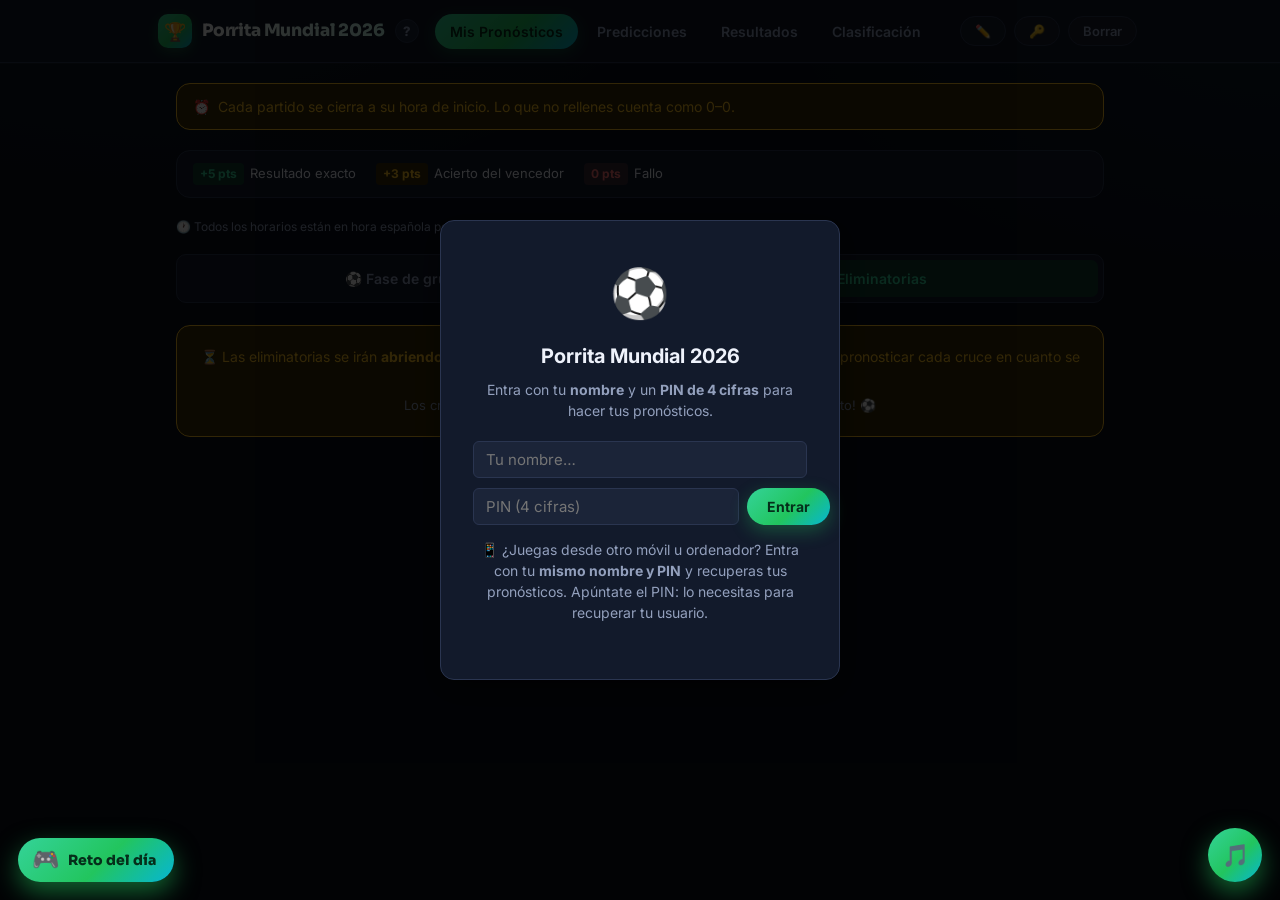
<file: index.html>
﻿<!DOCTYPE html>
<html lang="es">
<head>
  <meta charset="UTF-8">
  <meta name="viewport" content="width=device-width, initial-scale=1.0">
  <meta http-equiv="Cache-Control" content="no-cache, no-store, must-revalidate">
  <meta http-equiv="Pragma" content="no-cache">
  <meta http-equiv="Expires" content="0">
  <title>Porrita Mundial 2026 ⚽</title>
  <link rel="preconnect" href="https://fonts.googleapis.com">
  <link rel="preconnect" href="https://fonts.gstatic.com" crossorigin>
  <link rel="stylesheet" href="https://fonts.googleapis.com/css2?family=Sora:wght@600;700;800&family=Inter:wght@400;500;600;700&display=swap" media="print" onload="this.media='all'">
  <link rel="stylesheet" href="css/style.css?v=87">
  <link rel="icon" href="data:image/svg+xml,<svg xmlns='http://www.w3.org/2000/svg' viewBox='0 0 100 100'><text y='.9em' font-size='90'>⚽</text></svg>">
</head>
<body>

<!-- Modal de nombre + PIN -->
<div id="username-modal" class="modal-overlay hidden">
  <div class="modal">
    <div class="modal-icon">⚽</div>
    <h2>Porrita Mundial 2026</h2>
    <p>Entra con tu <b>nombre</b> y un <b>PIN de 4 cifras</b> para hacer tus pronósticos.</p>
    <div class="input-group">
      <input type="text" id="username-input" placeholder="Tu nombre…" maxlength="30" autocomplete="off">
    </div>
    <div class="input-group">
      <input type="tel" id="pin-input" placeholder="PIN (4 cifras)" maxlength="4" inputmode="numeric" pattern="[0-9]*" autocomplete="off">
      <button id="username-submit" class="btn-primary">Entrar</button>
    </div>
    <div class="error-msg hidden" id="username-error"></div>
    <p class="modal-note">📱 ¿Juegas desde otro móvil u ordenador? Entra con tu <b>mismo nombre y PIN</b> y recuperas tus pronósticos. Apúntate el PIN: lo necesitas para recuperar tu usuario.</p>
  </div>
</div>

<!-- Modal: protege/recupera tu usuario con un PIN -->
<div id="pin-modal" class="modal-overlay hidden">
  <div class="modal">
    <div class="modal-icon">🔐</div>
    <h2 id="pin-modal-title">Protege tu usuario</h2>
    <p id="pin-modal-text"></p>
    <div class="input-group" id="pin-set-row">
      <input type="tel" id="pin-set-input" placeholder="PIN (4 cifras)" maxlength="4" inputmode="numeric" pattern="[0-9]*" autocomplete="off">
      <button id="pin-set-submit" class="btn-primary">Guardar</button>
    </div>
    <div class="error-msg hidden" id="pin-set-error"></div>
    <div class="modal-actions" style="margin-top:12px">
      <button class="btn-outline" id="pin-set-cancel">Ahora no</button>
    </div>
  </div>
</div>

<!-- Modal: cambiar de nombre -->
<div id="rename-modal" class="modal-overlay hidden">
  <div class="modal">
    <div class="modal-icon">✏️</div>
    <h2>Cambiar tu nombre</h2>
    <p>Ponte el nombre que quieras 😎. Tus <b>pronósticos y puntos se conservan</b>; solo cambia cómo te ven los demás.</p>
    <div class="input-group">
      <input type="text" id="rename-input" placeholder="Nuevo nombre…" maxlength="30" autocomplete="off">
    </div>
    <div class="input-group">
      <input type="tel" id="rename-pin" placeholder="Tu PIN (4 cifras)" maxlength="4" inputmode="numeric" pattern="[0-9]*" autocomplete="off">
      <button id="rename-submit" class="btn-primary">Guardar</button>
    </div>
    <div class="error-msg hidden" id="rename-error"></div>
    <div class="modal-actions" style="margin-top:12px">
      <button class="btn-outline" id="rename-cancel">Cancelar</button>
    </div>
  </div>
</div>

<!-- Modal de borrado de usuario -->
<div id="delete-modal" class="modal-overlay hidden">
  <div class="modal">
    <div class="modal-icon">⚠️</div>
    <h2>¿Borrar tu usuario?</h2>
    <p>Se borrarán <b id="delete-name"></b> y <b>todos sus pronósticos</b>. Esto te permite empezar de nuevo con otro nombre, pero no se puede deshacer.</p>
    <div class="modal-actions">
      <button class="btn-outline" id="delete-cancel">Cancelar</button>
      <button class="btn-danger" id="delete-confirm">Sí, borrar y empezar</button>
    </div>
    <p class="modal-note">¿Solo quieres jugar desde otro móvil? <b>No borres</b>: entra allí con tu mismo nombre y PIN. Borrar es para empezar de cero con otro nombre.</p>
  </div>
</div>

<!-- Modal de un grupo (pronósticos de ese grupo) -->
<div id="group-modal" class="modal-overlay hidden">
  <div class="modal group-modal">
    <div class="group-modal-head">
      <h2 id="group-modal-title">Grupo</h2>
      <button class="btn-outline" id="group-modal-close">✕ Cerrar</button>
    </div>
    <div id="group-modal-body"></div>
  </div>
</div>

<!-- Modal: qué puso cada uno en un partido ya empezado -->
<div id="match-preds-modal" class="modal-overlay hidden">
  <div class="modal group-modal">
    <div class="group-modal-head">
      <h2 id="match-preds-title">Partido</h2>
      <button class="btn-outline" id="match-preds-close">✕ Cerrar</button>
    </div>
    <div id="match-preds-body"></div>
  </div>
</div>

<!-- Modal: editar el pronóstico de una eliminatoria (desde el cuadro) -->
<div id="ko-edit-modal" class="modal-overlay hidden">
  <div class="modal group-modal">
    <div class="group-modal-head">
      <h2 id="ko-edit-title">Eliminatoria</h2>
      <button class="btn-outline" id="ko-edit-close">✕ Cerrar</button>
    </div>
    <div id="ko-edit-body"></div>
    <p class="modal-note">Tu pronóstico se guarda solo. Los puntos se <b>suman</b> (máx 7): <span class="badge badge-gold">+3</span> resultado a los 120' · <span class="badge badge-green">+2</span> marcador exacto · <span class="badge badge-gold">+2</span> quién pasa. Si empatan tras la prórroga, marca quién pasa en los penaltis.</p>
  </div>
</div>

<!-- Modal ¿Cómo funciona? -->
<div id="help-modal" class="modal-overlay hidden">
  <div class="modal help-modal">
    <div class="modal-icon">⚽</div>
    <h2>¿Cómo funciona?</h2>
    <div class="help-body">
      <p><b>1.</b> Pronostica el <b>marcador</b> de cada partido. Se guarda solo.</p>
      <p><b>2.</b> Cada partido se <b>cierra a su hora de inicio</b>; puedes editar hasta entonces. Lo que no rellenes cuenta como <b>0–0</b>.</p>
      <p><b>3. Puntos:</b> <span class="badge badge-green">+5</span> resultado exacto · <span class="badge badge-gold">+3</span> acertar el vencedor · <span class="badge badge-red">0</span> fallo.</p>
      <p><b>4. Eliminatorias:</b> se abren al terminar los grupos, ronda por ronda, con los equipos reales. Si crees que habrá empate tras la prórroga, elige quién pasa en los penaltis. Los puntos se <b>suman</b> (máx 7): <span class="badge badge-gold">+3</span> el resultado a los 120' · <span class="badge badge-green">+2</span> el marcador exacto · <span class="badge badge-gold">+2</span> quién pasa de ronda.</p>
      <p><b>5.</b> En <b>«Predicciones»</b> ves lo que puso cada uno, pero solo de cada partido <b>una vez que ha empezado</b> (así nadie copia).</p>
      <p><b>6.</b> Entra desde <b>cualquier dispositivo</b> con tu mismo <b>nombre y PIN</b> y verás tus pronósticos. Para empezar de cero, usa <b>«Borrar»</b>.</p>
    </div>
    <button class="btn-primary" id="help-close" style="width:100%;margin-top:6px">¡Entendido!</button>
  </div>
</div>

<!-- Cabecera -->
<header class="header">
  <div class="header-content">
    <div class="header-left">
      <span class="trophy">🏆</span>
      <span class="header-title">Porrita Mundial 2026</span>
      <button class="help-btn" id="help-btn" title="¿Cómo funciona?" aria-label="¿Cómo funciona?">?</button>
    </div>
    <nav class="header-nav">
      <a href="index.html" class="nav-link active">Mis Pronósticos</a>
      <a href="predicciones.html" class="nav-link">Predicciones</a>
      <a href="resultados.html" class="nav-link">Resultados</a>
      <a href="leaderboard.html" class="nav-link">Clasificación</a>
    </nav>
    <div class="header-right">
      <span class="username-display" id="username-display"></span>
      <button class="btn-outline" id="rename-btn" title="Cambiar tu nombre">✏️</button>
      <button class="btn-outline" id="pin-btn" title="Tu PIN — para entrar desde otro dispositivo">🔑</button>
      <button class="btn-outline" id="change-user-btn">Borrar</button>
    </div>
  </div>
</header>

<main class="main">
  <!-- Aviso de cierre / bloqueado -->
  <div class="deadline-banner hidden" id="deadline-banner">
    <span>⏰</span>
    <span id="deadline-text"></span>
  </div>
  <div class="locked-banner hidden" id="locked-banner">
    🔒 Los pronósticos están cerrados — ¡el torneo ha comenzado! Consulta la <a href="leaderboard.html" style="color:inherit;text-decoration:underline">clasificación</a>.
  </div>

  <!-- Aviso: partidos sin rellenar que empiezan pronto -->
  <button class="nudge-banner hidden" id="nudge-banner">
    <span class="nudge-ico">⏰</span>
    <span id="nudge-text"></span>
    <span class="nudge-cta">Rellenar →</span>
  </button>

  <!-- Leyenda de puntuación -->
  <div class="scoring-legend">
    <div class="item"><span class="badge badge-green">+5 pts</span> Resultado exacto</div>
    <div class="item"><span class="badge badge-gold">+3 pts</span> Acierto del vencedor</div>
    <div class="item"><span class="badge badge-red">0 pts</span> Fallo</div>
  </div>

  <!-- Nota de zona horaria -->
  <div class="tz-note">🕐 Todos los horarios están en hora española peninsular (CEST).</div>

  <!-- Apuesta especial: la final (se cierra el lunes) -->
  <div id="final-bet"></div>

  <!-- Conmutador de fase -->
  <div class="phase-switch">
    <button class="phase-btn active" id="phase-groups-btn">⚽ Fase de grupos</button>
    <button class="phase-btn" id="phase-ko-btn">🏆 Eliminatorias</button>
  </div>

  <!-- ============ FASE DE GRUPOS ============ -->
  <section id="phase-groups">
    <!-- Progreso -->
    <div class="progress-section">
      <div class="progress-info">
        <span id="progress-text">0 / 72 pronósticos</span>
        <span id="progress-pct">0%</span>
      </div>
      <div class="progress-bar"><div class="progress-fill" id="progress-fill" style="width:0%"></div></div>
    </div>

    <!-- Pestañas por día (la primera es «Próximos») -->
    <div class="tabs-container">
      <div class="tabs" id="day-tabs"></div>
    </div>
    <div id="day-content"></div>

    <!-- Resumen de grupos al final -->
    <div id="group-summary"></div>
  </section>

  <!-- ============ ELIMINATORIAS ============ -->
  <section id="phase-ko" class="hidden">
    <!-- Mensaje hasta que se conozcan los clasificados reales -->
    <div class="ko-locked-msg hidden" id="ko-locked-msg">
      ⏳ Las eliminatorias se irán <b>abriendo según terminen los grupos</b>. Aquí verás el cuadro y podrás pronosticar cada cruce en cuanto se conozcan los equipos.
      <div class="ko-locked-progress" id="ko-locked-progress"></div>
    </div>

    <div id="ko-content" class="hidden">
      <p class="ko-intro">Pronostica el <b>marcador a los 120'</b> (con prórroga). Si crees que acabarán <b>empatados</b>, elige quién pasa en los <b>penaltis</b>. Los puntos se <b>suman</b> (máx. 7): <span class="badge badge-gold">+3</span> acertar el resultado (ganador o empate) · <span class="badge badge-green">+2</span> si además clavas el <b>marcador exacto</b> · <span class="badge badge-gold">+2</span> acertar <b>quién pasa</b> de ronda. Los cruces «por determinar» se rellenan solos al conocerse los equipos; cada partido se cierra a su hora de inicio. Abajo del todo tienes el <b>cuadro completo</b> 🗺️.</p>

      <!-- Calendario por días (Próximos + stepper) -->
      <div class="tabs-container">
        <div class="tabs" id="ko-round-tabs"></div>
      </div>

      <!-- Partidos del día / próximos -->
      <div id="ko-rounds"></div>

      <!-- Cuadro visual completo (solo lectura) — al final -->
      <div class="ko-bracket-wrap">
        <div class="group-header">🗺️ Cuadro completo</div>
        <div id="ko-bracket"></div>
      </div>
    </div>
  </section>
</main>

<script src="js/config.js?v=35"></script>
<script src="js/cache.js?v=30"></script>
<script src="js/api.js?v=53"></script>
<script src="js/data.js?v=39"></script>
<script src="js/bracket.js?v=34"></script>
<script src="js/app.js?v=53"></script>
<script src="js/music.js?v=30"></script>
<script src="js/minigame.js?v=96"></script>
<script src="js/newgames.js?v=17"></script>
</body>
</html>
</file>
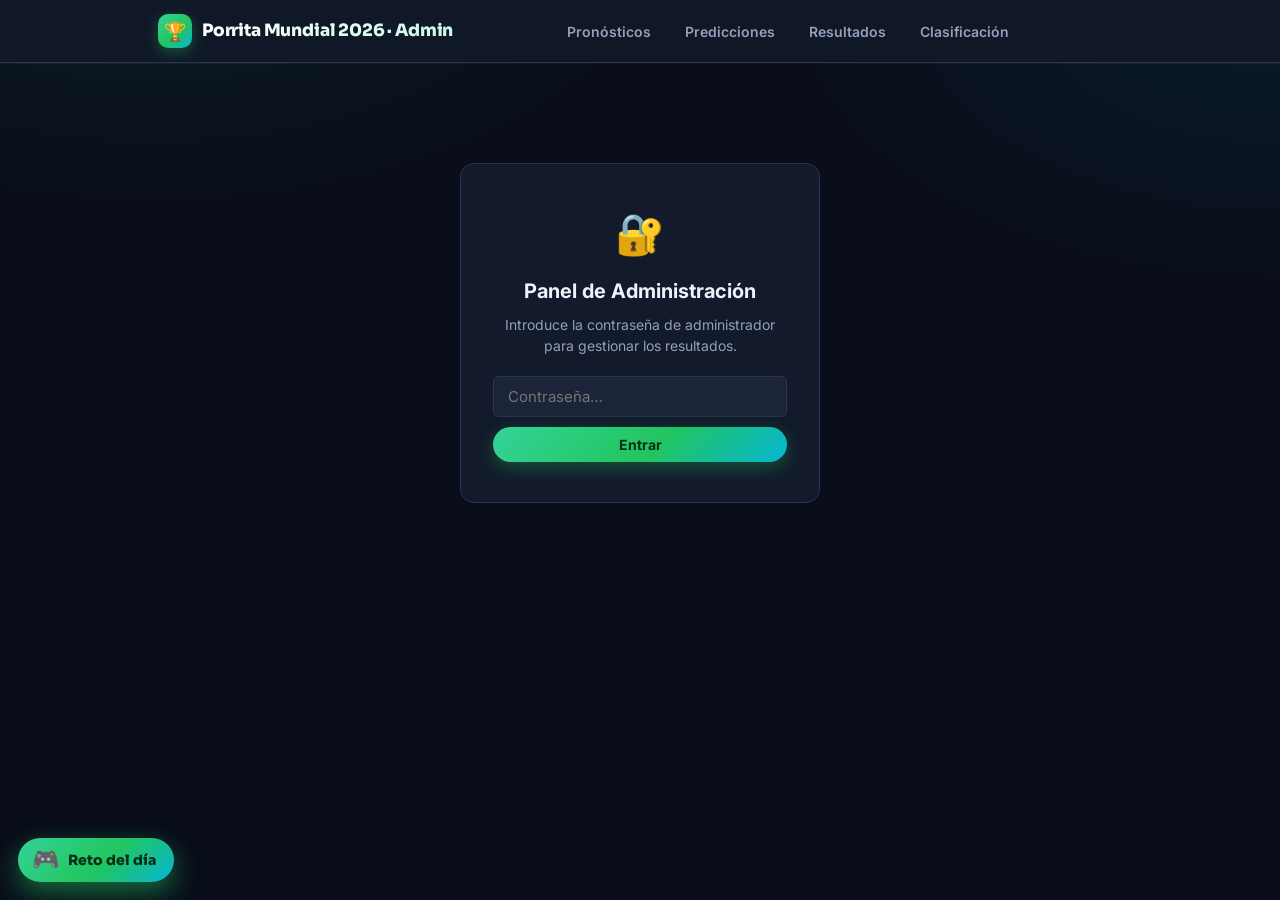
<file: admin.html>
﻿<!DOCTYPE html>
<html lang="es">
<head>
  <meta charset="UTF-8">
  <meta name="viewport" content="width=device-width, initial-scale=1.0">
  <meta http-equiv="Cache-Control" content="no-cache, no-store, must-revalidate">
  <meta http-equiv="Pragma" content="no-cache">
  <meta http-equiv="Expires" content="0">
  <title>Admin · Porrita Mundial 2026</title>
  <link rel="preconnect" href="https://fonts.googleapis.com">
  <link rel="preconnect" href="https://fonts.gstatic.com" crossorigin>
  <link rel="stylesheet" href="https://fonts.googleapis.com/css2?family=Sora:wght@600;700;800&family=Inter:wght@400;500;600;700&display=swap" media="print" onload="this.media='all'">
  <link rel="stylesheet" href="css/style.css?v=87">
  <link rel="icon" href="data:image/svg+xml,<svg xmlns='http://www.w3.org/2000/svg' viewBox='0 0 100 100'><text y='.9em' font-size='90'>⚽</text></svg>">
</head>
<body>

<header class="header">
  <div class="header-content">
    <div class="header-left">
      <span class="trophy">🏆</span>
      <span class="header-title">Porrita Mundial 2026 · Admin</span>
    </div>
    <nav class="header-nav">
      <a href="index.html" class="nav-link">Pronósticos</a>
      <a href="predicciones.html" class="nav-link">Predicciones</a>
      <a href="resultados.html" class="nav-link">Resultados</a>
      <a href="leaderboard.html" class="nav-link">Clasificación</a>
    </nav>
    <div class="header-right">
      <button class="btn-outline" id="logout-btn" style="display:none">Cerrar sesión</button>
    </div>
  </div>
</header>

<main class="main">

  <!-- Acceso con contraseña -->
  <div id="password-gate">
    <div style="font-size:40px;margin-bottom:12px">🔐</div>
    <h2>Panel de Administración</h2>
    <p>Introduce la contraseña de administrador para gestionar los resultados.</p>
    <input type="password" id="password-input" placeholder="Contraseña…" autocomplete="current-password">
    <br>
    <button class="btn-primary" id="password-submit" style="width:100%">Entrar</button>
    <div class="error-msg hidden" id="password-error">Contraseña incorrecta — inténtalo de nuevo.</div>
  </div>

  <!-- Panel de administración (oculto hasta iniciar sesión) -->
  <div id="admin-panel" class="hidden">
    <div class="admin-header">
      <h1>⚽ Introducir Resultados</h1>
      <p>Pon el resultado final de cada partido. La clasificación se actualiza automáticamente.</p>
    </div>

    <div class="info-banner" style="margin-bottom:24px">
      ✅ Introduce el <b>resultado final</b>: en grupos, tras los 90 minutos; en eliminatorias, <b>tras la prórroga</b> (y si siguen empatados, elige quién pasa en los penaltis). También puedes escribir los resultados directamente en la pestaña «Results» de tu Google Sheet.
    </div>

    <!-- Sub-conmutador: grupos / eliminatorias -->
    <div class="phase-switch" style="margin-bottom:20px">
      <button class="phase-btn active" id="admin-groups-btn">⚽ Fase de grupos</button>
      <button class="phase-btn" id="admin-ko-btn">🏆 Eliminatorias (reales)</button>
    </div>

    <div id="admin-groups"></div>

    <div id="admin-ko" class="hidden">
      <div class="info-banner" style="margin-bottom:20px">
        🏆 Registra el <b>marcador real</b> de cada eliminatoria (<b>tras la prórroga</b>). Los equipos aparecen automáticamente según los resultados (introduce primero todos los de la fase de grupos). Si acaban empatados, elige quién pasa en los penaltis. Cada ronda desbloquea la siguiente.
      </div>
      <div id="admin-ko-groups"></div>
    </div>
  </div>

</main>

<script src="js/config.js?v=35"></script>
<script src="js/cache.js?v=32"></script>
<script src="js/api.js?v=53"></script>
<script src="js/data.js?v=39"></script>
<script src="js/bracket.js?v=34"></script>
<script src="js/admin.js?v=33"></script>
<script src="js/minigame.js?v=96"></script>
<script src="js/newgames.js?v=17"></script>
</body>
</html>
</file>
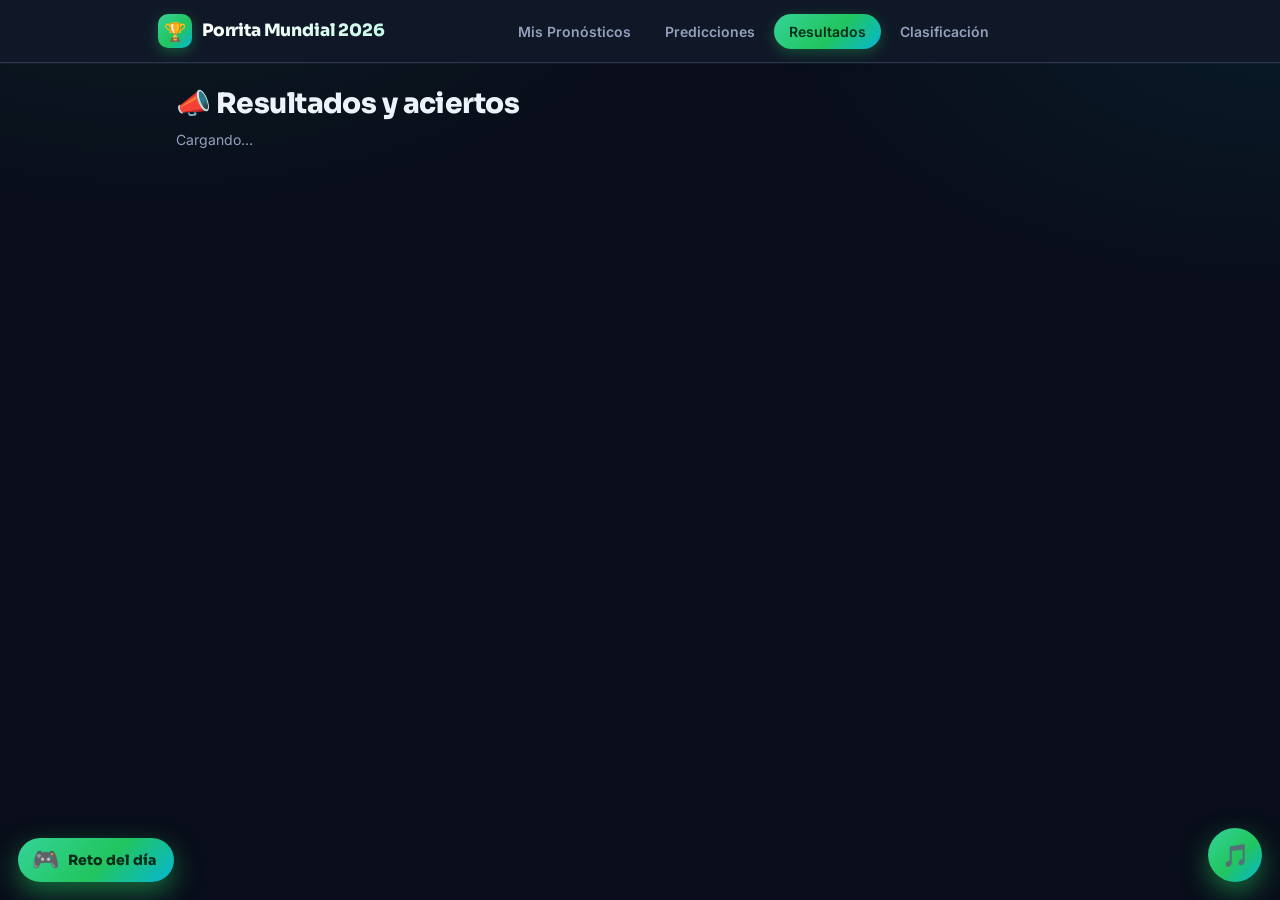
<file: resultados.html>
﻿<!DOCTYPE html>
<html lang="es">
<head>
  <meta charset="UTF-8">
  <meta name="viewport" content="width=device-width, initial-scale=1.0">
  <meta http-equiv="Cache-Control" content="no-cache, no-store, must-revalidate">
  <meta http-equiv="Pragma" content="no-cache">
  <meta http-equiv="Expires" content="0">
  <title>Resultados · Porrita Mundial 2026</title>
  <link rel="preconnect" href="https://fonts.googleapis.com">
  <link rel="preconnect" href="https://fonts.gstatic.com" crossorigin>
  <link rel="stylesheet" href="https://fonts.googleapis.com/css2?family=Sora:wght@600;700;800&family=Inter:wght@400;500;600;700&display=swap" media="print" onload="this.media='all'">
  <link rel="stylesheet" href="css/style.css?v=87">
  <link rel="icon" href="data:image/svg+xml,<svg xmlns='http://www.w3.org/2000/svg' viewBox='0 0 100 100'><text y='.9em' font-size='90'>⚽</text></svg>">
</head>
<body>

<header class="header">
  <div class="header-content">
    <div class="header-left">
      <span class="trophy">🏆</span>
      <span class="header-title">Porrita Mundial 2026</span>
    </div>
    <nav class="header-nav">
      <a href="index.html" class="nav-link">Mis Pronósticos</a>
      <a href="predicciones.html" class="nav-link">Predicciones</a>
      <a href="resultados.html" class="nav-link active">Resultados</a>
      <a href="leaderboard.html" class="nav-link">Clasificación</a>
    </nav>
    <div class="header-right">
      <span class="username-display" id="username-display"></span>
    </div>
  </div>
</header>

<main class="main">
  <div class="leaderboard-title">📣 Resultados y aciertos</div>
  <div class="leaderboard-subtitle" id="res-subtitle">Cargando…</div>
  <div id="res-body"></div>
</main>

<!-- Modal: qué puso cada uno en un partido -->
<div id="match-preds-modal" class="modal-overlay hidden">
  <div class="modal group-modal">
    <div class="group-modal-head">
      <h2 id="match-preds-title">Partido</h2>
      <button class="btn-outline" id="match-preds-close">✕ Cerrar</button>
    </div>
    <div id="match-preds-body"></div>
  </div>
</div>

<script src="js/config.js?v=35"></script>
<script src="js/cache.js?v=30"></script>
<script src="js/api.js?v=53"></script>
<script src="js/data.js?v=39"></script>
<script src="js/bracket.js?v=34"></script>
<script src="js/resultados.js?v=37"></script>
<script src="js/music.js?v=30"></script>
<script src="js/minigame.js?v=96"></script>
<script src="js/newgames.js?v=17"></script>
</body>
</html>
</file>
<file: css/style.css>
/* ── Fonts are loaded via a non-blocking <link> in each page's <head> ── */

/* ── Variables ─────────────────────────────────────────── */
:root {
  --bg:        #090e1a;
  --bg2:       #121a2b;
  --bg3:       #1b2438;
  --border:    #2a3550;
  --green:     #34d399;
  --green-2:   #22c55e;
  --green-dim: #0f3d2e;
  --gold:      #fbbf24;
  --gold-dim:  #3a2c05;
  --red:       #f87171;
  --blue:      #60a5fa;
  --text:      #eef2fb;
  --muted:     #93a0bd;
  --radius:    14px;
  --shadow:    0 10px 30px rgba(0,0,0,.45);
  --accent:    linear-gradient(135deg, #34d399 0%, #22c55e 55%, #06b6d4 100%);
  --accent-soft: linear-gradient(135deg, rgba(52,211,153,.18), rgba(6,182,212,.18));
}

/* ── Reset ─────────────────────────────────────────────── */
*, *::before, *::after { box-sizing: border-box; margin: 0; padding: 0; }
html { scroll-behavior: smooth; }
body {
  font-family: 'Inter', -apple-system, BlinkMacSystemFont, 'Segoe UI', sans-serif;
  color: var(--text);
  min-height: 100vh;
  line-height: 1.5;
  background:
    radial-gradient(900px 500px at 12% -10%, rgba(52,211,153,.08), transparent 60%),
    radial-gradient(900px 520px at 100% 0%, rgba(6,182,212,.08), transparent 55%),
    var(--bg);
  /* No background-attachment: fixed — causes heavy repaint/jank when scrolling on phones. */
}
a { color: inherit; text-decoration: none; }
input { font-family: inherit; }
button { font-family: inherit; cursor: pointer; border: none; color: inherit; }
::selection { background: rgba(52,211,153,.3); }

/* ── Header ────────────────────────────────────────────── */
.header {
  background: #101827;
  border-bottom: 1px solid var(--border);
  position: sticky;
  top: 0;
  z-index: 100;
  box-shadow: 0 1px 0 rgba(255,255,255,.04);
}
.header-content {
  max-width: 1000px;
  margin: 0 auto;
  padding: 0 18px;
  height: 62px;
  display: flex;
  align-items: center;
  gap: 16px;
}
.header-left { display: flex; align-items: center; gap: 10px; flex-shrink: 0; }
.trophy {
  font-size: 18px;
  width: 34px; height: 34px;
  display: grid; place-items: center;
  border-radius: 10px;
  background: var(--accent);
  box-shadow: 0 4px 14px rgba(34,197,94,.35);
}
.header-title {
  font-family: 'Sora', sans-serif;
  font-size: 17px;
  font-weight: 800;
  letter-spacing: -.01em;
  background: linear-gradient(90deg, #fff, #c7f9e9);
  -webkit-background-clip: text;
  background-clip: text;
  -webkit-text-fill-color: transparent;
}
.header-nav { display: flex; gap: 4px; flex: 1; justify-content: center; }
.nav-link {
  padding: 7px 15px;
  border-radius: 999px;
  font-size: 14px;
  font-weight: 600;
  color: var(--muted);
  white-space: nowrap;
  transition: all .18s;
}
.nav-link:hover { background: var(--bg3); color: var(--text); }
.nav-link.active { color: #052e1a; background: var(--accent); box-shadow: 0 4px 14px rgba(34,197,94,.3); }
.header-right { display: flex; align-items: center; gap: 8px; flex-shrink: 0; }
.username-display { font-size: 14px; font-weight: 700; color: var(--green); }

/* ── Buttons ───────────────────────────────────────────── */
.btn-primary {
  background: var(--accent);
  color: #052e1a;
  border-radius: 999px;
  padding: 9px 20px;
  font-size: 14px;
  font-weight: 700;
  transition: transform .12s, box-shadow .18s, filter .18s;
  box-shadow: 0 6px 18px rgba(34,197,94,.32);
}
.btn-primary:hover { filter: brightness(1.05); transform: translateY(-1px); box-shadow: 0 8px 22px rgba(34,197,94,.42); }
.btn-primary:active { transform: translateY(0); }
.btn-outline {
  background: rgba(255,255,255,.03);
  border: 1px solid var(--border);
  color: var(--muted);
  border-radius: 999px;
  padding: 6px 14px;
  font-size: 13px;
  font-weight: 600;
  transition: all .15s;
}
.btn-outline:hover { border-color: var(--green); color: var(--text); }
.btn-danger {
  background: var(--red);
  color: #fff;
  border-radius: 6px;
  padding: 6px 14px;
  font-size: 13px;
  font-weight: 600;
  transition: opacity .15s;
}
.btn-danger:hover { opacity: .85; }

/* ── Modal ─────────────────────────────────────────────── */
.modal-overlay {
  position: fixed; inset: 0;
  background: rgba(0,0,0,.8);
  display: flex; align-items: center; justify-content: center;
  z-index: 200;
  padding: 16px;
}
.modal-overlay.hidden { display: none; }
.modal {
  background: var(--bg2);
  border: 1px solid var(--border);
  border-radius: 14px;
  padding: 36px 32px;
  max-width: 400px;
  width: 100%;
  text-align: center;
  box-shadow: var(--shadow);
}
.modal-icon { font-size: 48px; margin-bottom: 12px; }
.modal h2 { font-size: 20px; margin-bottom: 8px; }
.modal p { color: var(--muted); font-size: 14px; margin-bottom: 20px; }
.input-group { display: flex; gap: 8px; }
.input-group input {
  flex: 1;
  background: var(--bg3);
  border: 1px solid var(--border);
  border-radius: 6px;
  padding: 8px 12px;
  color: var(--text);
  font-size: 15px;
  outline: none;
  transition: border-color .15s;
}
.input-group input:focus { border-color: var(--green); }
.input-group + .input-group { margin-top: 10px; }
.modal-note { font-size: 12px; color: var(--gold); margin-top: 14px; }
.modal .error-msg { color: var(--red); font-size: 13px; margin-top: 10px; font-weight: 600; }

/* ── Main ──────────────────────────────────────────────── */
.main { max-width: 960px; margin: 0 auto; padding: 20px 16px 60px; }

/* ── Banners ───────────────────────────────────────────── */
.deadline-banner, .locked-banner, .info-banner {
  border-radius: var(--radius);
  padding: 12px 16px;
  margin-bottom: 20px;
  font-size: 14px;
  display: flex;
  align-items: center;
  gap: 8px;
}
.deadline-banner { background: var(--gold-dim); border: 1px solid var(--gold); color: var(--gold); }
.locked-banner   { background: #2d1117;         border: 1px solid var(--red);  color: var(--red); }
.info-banner     { background: var(--green-dim); border: 1px solid var(--green); color: var(--green); }
.hidden { display: none !important; }

/* ── Timezone note ─────────────────────────────────────── */
.tz-note {
  font-size: 12px;
  color: var(--muted);
  margin-bottom: 18px;
  display: flex;
  align-items: center;
  gap: 6px;
}

/* ── Progress ──────────────────────────────────────────── */
.progress-section { margin-bottom: 20px; }
.progress-info {
  display: flex;
  justify-content: space-between;
  font-size: 13px;
  color: var(--muted);
  margin-bottom: 6px;
}
.progress-bar { height: 8px; background: var(--bg3); border-radius: 999px; overflow: hidden; }
.progress-fill { height: 100%; background: var(--accent); border-radius: 999px; transition: width .5s cubic-bezier(.4,0,.2,1); box-shadow: 0 0 12px rgba(52,211,153,.5); }

/* ── Group Tabs ────────────────────────────────────────── */
.tabs-container { overflow-x: auto; margin-bottom: 24px; }
.tabs {
  display: flex;
  gap: 4px;
  min-width: max-content;
}
.tab-btn {
  background: var(--bg2);
  border: 1px solid var(--border);
  color: var(--muted);
  border-radius: 999px;
  padding: 8px 16px;
  font-size: 13px;
  font-weight: 600;
  transition: all .18s;
  white-space: nowrap;
}
.tab-btn:hover { border-color: var(--green); color: var(--text); transform: translateY(-1px); }
.tab-btn.active { background: var(--accent-soft); border-color: var(--green); color: var(--green); }
.tab-btn .tab-check { font-size: 10px; margin-left: 4px; color: var(--green); }

/* ── Day navigator (Próximos + ‹ day › dropdown) ───────── */
.day-nav { display: flex; align-items: center; gap: 10px; flex-wrap: wrap; }
.day-stepper {
  display: flex; align-items: center; gap: 4px;
  background: var(--bg2);
  border: 1px solid var(--border);
  border-radius: 999px;
  padding: 4px;
}
.day-arrow {
  width: 34px; height: 34px; border-radius: 50%;
  background: var(--bg3); color: var(--text); font-size: 20px; line-height: 1;
  display: grid; place-items: center; transition: background .15s;
}
.day-arrow:hover { background: var(--border); }
.day-select {
  background: transparent; border: none; color: var(--text);
  font-weight: 700; font-size: 14px; padding: 4px 6px; cursor: pointer; outline: none;
  min-width: 130px; text-align: center;
}
.day-select option { background: var(--bg2); color: var(--text); }

/* ── Group Panel ───────────────────────────────────────── */
.group-panel { display: none; }
.group-panel.active { display: block; }
.group-header {
  font-size: 13px;
  font-weight: 700;
  color: var(--muted);
  text-transform: uppercase;
  letter-spacing: .08em;
  margin-bottom: 12px;
}
.matches-grid {
  display: grid;
  grid-template-columns: repeat(auto-fill, minmax(280px, 1fr));
  gap: 12px;
}

/* ── Match Card ────────────────────────────────────────── */
.match-card {
  background: linear-gradient(180deg, rgba(255,255,255,.03), rgba(255,255,255,0)), var(--bg2);
  border: 1px solid var(--border);
  border-radius: var(--radius);
  padding: 16px;
  transition: border-color .18s, transform .18s, box-shadow .18s;
}
.match-card:hover { border-color: var(--green); transform: translateY(-2px); box-shadow: var(--shadow); }
.match-card.locked { opacity: .7; pointer-events: none; }
.match-card.has-result { border-color: var(--green-dim); }

.match-meta {
  font-size: 11px;
  color: var(--muted);
  margin-bottom: 12px;
  display: flex;
  align-items: center;
  gap: 6px;
}
.match-meta .venue { overflow: hidden; text-overflow: ellipsis; white-space: nowrap; }
.match-meta .separator { color: var(--border); }
.match-meta .kickoff-time { color: var(--green); font-weight: 700; flex-shrink: 0; }

/* Vertical rows — one team per line so full names fit */
.mc-rows {
  display: flex;
  flex-direction: column;
  gap: 8px;
  margin-bottom: 10px;
}
.mc-row {
  display: flex;
  align-items: center;
  gap: 8px;
}
.mc-row .team-name { flex: 1; min-width: 0; }
.team-flag { font-size: 20px; flex-shrink: 0; }
.team-flag-img {
  width: 24px;
  height: 18px;
  object-fit: cover;
  border-radius: 3px;
  flex-shrink: 0;
  box-shadow: 0 0 0 1px rgba(255,255,255,.08);
  background: var(--bg3);
}
.team-name { font-size: 13px; font-weight: 600; overflow: hidden; text-overflow: ellipsis; white-space: nowrap; }

.score-inputs {
  display: flex;
  align-items: center;
  gap: 6px;
  flex-shrink: 0;
}
.score-input {
  width: 40px;
  height: 40px;
  text-align: center;
  background: var(--bg3);
  border: 1px solid var(--border);
  border-radius: 6px;
  color: var(--text);
  font-size: 18px;
  font-weight: 700;
  outline: none;
  transition: border-color .15s;
  -moz-appearance: textfield;
}
.score-input::-webkit-outer-spin-button,
.score-input::-webkit-inner-spin-button { -webkit-appearance: none; }
.score-input:focus { border-color: var(--green); box-shadow: 0 0 0 3px rgba(52,211,153,.22); }
.score-input:not(:placeholder-shown) { border-color: var(--green); color: var(--green); }
.score-separator { color: var(--muted); font-size: 16px; font-weight: 700; }

.match-footer {
  display: flex;
  align-items: center;
  justify-content: space-between;
  margin-top: 10px;
}
.save-status {
  font-size: 12px;
  font-weight: 500;
  height: 20px;
  display: flex;
  align-items: center;
  gap: 4px;
}
.save-status.idle    { color: transparent; }
.save-status.saving  { color: var(--muted); }
.save-status.saved   { color: var(--green); }
.save-status.error   { color: var(--red); }

.result-display {
  font-size: 12px;
  font-weight: 600;
  padding: 3px 8px;
  border-radius: 4px;
  background: var(--bg3);
}
.result-correct-exact   { background: var(--green-dim); color: var(--green); }
.result-correct-outcome { background: var(--gold-dim);  color: var(--gold); }
.result-wrong           { background: #2d1117;           color: var(--red); }

/* ── Leaderboard ───────────────────────────────────────── */
.leaderboard-title {
  font-family: 'Sora', sans-serif;
  font-size: 28px;
  font-weight: 800;
  letter-spacing: -.02em;
  margin-bottom: 4px;
}
.leaderboard-subtitle { font-size: 14px; color: var(--muted); margin-bottom: 24px; }

.leaderboard-table {
  background: var(--bg2);
  border: 1px solid var(--border);
  border-radius: var(--radius);
  overflow: hidden;
}
.lb-header, .lb-row {
  display: grid;
  grid-template-columns: 48px 1fr 64px 64px 64px 64px 64px;
  align-items: center;
  padding: 12px 16px;
  gap: 8px;
}
/* Ranking Manhattan: una columna más (📏) → 8 columnas. */
.leaderboard-table.lb-manhattan .lb-header,
.leaderboard-table.lb-manhattan .lb-row {
  grid-template-columns: 48px 1fr 60px 60px 60px 60px 60px 60px;
}
.lb-header {
  background: var(--bg3);
  font-size: 11px;
  font-weight: 700;
  text-transform: uppercase;
  letter-spacing: .08em;
  color: var(--muted);
  border-bottom: 1px solid var(--border);
}
.lb-row {
  border-bottom: 1px solid var(--border);
  font-size: 14px;
  transition: background .1s;
}
.lb-row:last-child { border-bottom: none; }
.lb-row:hover { background: var(--bg3); }
.lb-row.clickable { cursor: pointer; }
.lb-row.clickable:hover { background: var(--bg3); box-shadow: inset 3px 0 0 var(--green); }
.lb-row.me { background: var(--green-dim); border-left: 3px solid var(--green); }

.lb-rank { font-weight: 700; color: var(--muted); }
.lb-rank.top-1 { color: #ffd700; font-size: 18px; }
.lb-rank.top-2 { color: #c0c0c0; font-size: 16px; }
.lb-rank.top-3 { color: #cd7f32; font-size: 15px; }
.lb-name { font-weight: 600; min-width: 0; overflow: hidden; text-overflow: ellipsis; white-space: nowrap; }
.lb-pts  { font-weight: 700; color: var(--green); text-align: center; }
.lb-num  { text-align: center; color: var(--muted); font-size: 13px; }
.lb-h-abbr { display: none; } /* cabeceras cortas solo en móvil */
.lb-loading { text-align: center; padding: 40px; color: var(--muted); font-size: 14px; }

/* ── Admin ─────────────────────────────────────────────── */
.admin-header { margin-bottom: 24px; }
.admin-header h1 { font-size: 24px; font-weight: 700; margin-bottom: 4px; }
.admin-header p  { font-size: 14px; color: var(--muted); }

.admin-group { margin-bottom: 32px; }
.admin-group-title {
  font-size: 13px;
  font-weight: 700;
  color: var(--muted);
  text-transform: uppercase;
  letter-spacing: .08em;
  margin-bottom: 10px;
}
.admin-match {
  background: var(--bg2);
  border: 1px solid var(--border);
  border-radius: var(--radius);
  padding: 14px 16px;
  display: flex;
  align-items: center;
  gap: 12px;
  margin-bottom: 8px;
  flex-wrap: wrap;
}
.admin-match-info { flex: 1; min-width: 200px; }
.admin-match-info .teams { font-size: 14px; font-weight: 600; margin-bottom: 2px; }
.admin-match-info .date  { font-size: 12px; color: var(--muted); }
.admin-score-form { display: flex; align-items: center; gap: 8px; }
.admin-score-input {
  width: 44px;
  height: 36px;
  text-align: center;
  background: var(--bg3);
  border: 1px solid var(--border);
  border-radius: 6px;
  color: var(--text);
  font-size: 16px;
  font-weight: 700;
  outline: none;
  -moz-appearance: textfield;
}
.admin-score-input::-webkit-outer-spin-button,
.admin-score-input::-webkit-inner-spin-button { -webkit-appearance: none; }
.admin-score-input:focus { border-color: var(--green); }
.admin-save-btn {
  background: var(--green);
  color: #000;
  border: none;
  border-radius: 6px;
  padding: 7px 14px;
  font-size: 13px;
  font-weight: 600;
  cursor: pointer;
  transition: opacity .15s;
}
.admin-save-btn:hover { opacity: .85; }
.admin-status {
  font-size: 12px;
  padding: 3px 8px;
  border-radius: 4px;
  white-space: nowrap;
}
.admin-status.pending  { background: var(--bg3); color: var(--muted); }
.admin-status.finished { background: var(--green-dim); color: var(--green); }

/* ── Password Gate ─────────────────────────────────────── */
#password-gate {
  max-width: 360px;
  margin: 80px auto;
  text-align: center;
  background: var(--bg2);
  border: 1px solid var(--border);
  border-radius: 14px;
  padding: 40px 32px;
}
#password-gate h2 { font-size: 20px; margin-bottom: 8px; }
#password-gate p  { color: var(--muted); font-size: 14px; margin-bottom: 20px; }
#password-gate input {
  width: 100%;
  background: var(--bg3);
  border: 1px solid var(--border);
  border-radius: 6px;
  padding: 10px 14px;
  color: var(--text);
  font-size: 15px;
  outline: none;
  margin-bottom: 10px;
  transition: border-color .15s;
}
#password-gate input:focus { border-color: var(--green); }
#password-gate .error-msg { color: var(--red); font-size: 13px; margin-top: 8px; }

/* ── Scoring Legend ────────────────────────────────────── */
.scoring-legend {
  background: var(--bg2);
  border: 1px solid var(--border);
  border-radius: var(--radius);
  padding: 12px 16px;
  margin-bottom: 20px;
  display: flex;
  gap: 20px;
  flex-wrap: wrap;
  font-size: 13px;
}
.scoring-legend .item { display: flex; align-items: center; gap: 6px; }
.badge {
  display: inline-block;
  padding: 2px 7px;
  border-radius: 4px;
  font-size: 12px;
  font-weight: 700;
}
.badge-green { background: var(--green-dim); color: var(--green); }
.badge-gold  { background: var(--gold-dim);  color: var(--gold); }
.badge-red   { background: rgba(248,113,113,.16); color: var(--red); }

/* ── Phase switch (groups / knockout) ──────────────────── */
.phase-switch {
  display: flex;
  gap: 8px;
  margin-bottom: 22px;
  background: var(--bg2);
  border: 1px solid var(--border);
  border-radius: 10px;
  padding: 5px;
}
.phase-btn {
  flex: 1;
  background: transparent;
  color: var(--muted);
  border-radius: 7px;
  padding: 10px 14px;
  font-size: 14px;
  font-weight: 600;
  transition: all .15s;
}
.phase-btn:hover { color: var(--text); }
.phase-btn.active { background: var(--green-dim); color: var(--green); }

/* ── Knockout ──────────────────────────────────────────── */
.ko-intro { font-size: 13px; color: var(--muted); margin-bottom: 16px; }
.ko-locked-msg {
  background: var(--gold-dim);
  border: 1px solid var(--gold);
  color: var(--gold);
  border-radius: var(--radius);
  padding: 20px;
  font-size: 14px;
  text-align: center;
}
.ko-locked-progress { font-size: 13px; color: var(--muted); margin-top: 8px; }

.ko-grid {
  display: grid;
  grid-template-columns: repeat(auto-fill, minmax(300px, 1fr));
  gap: 12px;
}
.ko-card {
  background: linear-gradient(180deg, rgba(255,255,255,.03), rgba(255,255,255,0)), var(--bg2);
  border: 1px solid var(--border);
  border-radius: var(--radius);
  padding: 14px;
  transition: transform .18s, box-shadow .18s, border-color .18s;
}
.ko-card:hover { transform: translateY(-2px); box-shadow: var(--shadow); border-color: var(--green); }
.ko-card.locked { opacity: .7; pointer-events: none; }
.ko-card-label {
  font-size: 11px;
  font-weight: 700;
  color: var(--gold);
  text-transform: uppercase;
  letter-spacing: .06em;
  margin-bottom: 10px;
  text-align: center;
}
/* Vertical rows — one team per line so full names fit */
.ko-rows { display: flex; flex-direction: column; gap: 8px; }
.ko-row {
  display: flex;
  align-items: center;
  gap: 8px;
  background: var(--bg3);
  border: 2px solid var(--border);
  border-radius: 8px;
  padding: 9px 10px;
  min-width: 0;
  transition: all .15s;
}
.ko-row.winner { border-color: var(--green); background: var(--green-dim); }
.ko-team-name {
  flex: 1;
  min-width: 0;
  font-size: 13px; font-weight: 600;
  overflow: hidden; text-overflow: ellipsis; white-space: nowrap;
}
.tbd-text { color: var(--muted); font-style: italic; }
.ko-check { color: var(--green); font-weight: 700; flex-shrink: 0; display: none; }
.ko-row.winner .ko-check { display: inline; }
.ko-row .score-input { width: 36px; height: 34px; font-size: 16px; }

.ko-pen {
  margin-top: 10px;
  padding-top: 10px;
  border-top: 1px solid var(--border);
  text-align: center;
}
.ko-pen-label { font-size: 12px; color: var(--gold); display: block; margin-bottom: 6px; }
.ko-pen-btns { display: flex; gap: 6px; justify-content: center; }
.ko-pen-btn {
  background: var(--bg3);
  border: 1px solid var(--border);
  color: var(--text);
  border-radius: 6px;
  padding: 5px 12px;
  font-size: 12px;
  font-weight: 600;
  transition: all .15s;
}
.ko-pen-btn:hover { border-color: var(--gold); }
.ko-pen-btn.picked { background: var(--gold-dim); border-color: var(--gold); color: var(--gold); }

/* Penaltis en eliminatorias (a vida o muerte): elegir quién pasa si empate */
.ko-pens { margin-top: 10px; }
.ko-pens:empty { display: none; }
.ko-pens-q { font-size: 12px; font-weight: 700; color: var(--text); margin-bottom: 7px; }
.ko-pens-q b { color: var(--green); }
.ko-pens-note { font-weight: 500; color: var(--muted); }
.ko-pens-opts { display: flex; gap: 8px; }
.ko-pens-btn { flex: 1 1 0; min-width: 0; padding: 8px; border-radius: 9px; border: 1px solid var(--border); background: var(--bg3); color: var(--text); font-weight: 600; font-size: 12.5px; line-height: 1.2; transition: background .15s, border-color .15s, color .15s; }
.ko-pens-btn:hover { border-color: var(--green); }
.ko-pens-btn.on { background: var(--green); border-color: var(--green); color: #06231a; }
.ko-pens-btn .team-flag-img { width: 16px; vertical-align: middle; }
.mpred-pen { color: var(--gold); font-size: 11px; white-space: nowrap; }

/* ── Cuadro visual de eliminatorias (tipo torneo, con conectores) ─────── */
.ko-bracket-wrap { margin-top: 24px; padding-top: 16px; border-top: 1px solid var(--border); }
.kbk {
  display: flex; gap: 26px; /* hueco entre columnas = donde van las líneas conectoras */
  overflow-x: auto; -webkit-overflow-scrolling: touch;
  padding: 4px 2px 14px;
  align-items: stretch; /* columnas a la MISMA altura → cada partido se centra entre sus dos alimentadores */
}
.kbk-col { display: flex; flex-direction: column; min-width: 124px; flex: 0 0 auto; }
.kbk-col-title {
  text-align: center; font-family: 'Sora', sans-serif; font-weight: 700;
  font-size: 11px; letter-spacing: .04em; text-transform: uppercase;
  color: var(--muted); padding-bottom: 8px;
  position: sticky; top: 0; background: var(--bg); z-index: 2;
}
.kbk-col-body { flex: 1; display: flex; flex-direction: column; }
/* min-height alto → cada partido se separa del de al lado (16avos no apretados) */
.kbk-match { flex: 1 1 0; min-height: 70px; position: relative; display: flex; align-items: center; }
.kbk-card {
  width: 100%; background: var(--bg2); border: 1px solid var(--border);
  border-radius: 8px; overflow: hidden; transition: border-color .15s, box-shadow .15s;
}
.kbk-card.clickable { cursor: pointer; }
.kbk-card.clickable:hover { border-color: var(--green); box-shadow: var(--shadow); }
.kbk-team {
  display: flex; align-items: center; gap: 6px;
  padding: 5px 8px; font-size: 12px; min-width: 0;
}
.kbk-team + .kbk-team { border-top: 1px solid var(--border); }
.kbk-team span { flex: 1; overflow: hidden; text-overflow: ellipsis; white-space: nowrap; }
.kbk-team .team-flag-img { width: 18px; height: auto; border-radius: 2px; flex-shrink: 0; }
.kbk-sc { flex-shrink: 0; font-weight: 800; font-family: 'Sora', sans-serif; padding-left: 4px; }
.kbk-team.win { background: var(--green-dim); color: var(--green); font-weight: 700; }
.kbk-team.tbd { color: var(--muted); font-style: italic; }
/* Conectores: cada par de partidos (arriba=impar, abajo=par) se une y sale al
   siguiente. La línea sube/baja desde el centro de cada partido hasta el punto
   medio del par, y entra al partido siguiente (centrado entre ambos). */
.kbk-col:not(:last-child) .kbk-match::after {
  content: ''; position: absolute; left: 100%; width: 13px; box-sizing: border-box;
  border-right: 2px solid var(--border);
}
.kbk-col:not(:last-child) .kbk-match:nth-child(odd)::after  { top: 50%;    height: 50%; border-top: 2px solid var(--border); }
.kbk-col:not(:last-child) .kbk-match:nth-child(even)::after { bottom: 50%; height: 50%; border-bottom: 2px solid var(--border); }
.kbk-col:not(:first-child) .kbk-match::before {
  content: ''; position: absolute; right: 100%; width: 13px; top: 50%;
  border-top: 2px solid var(--border);
}
.kbk-third { text-align: center; font-size: 12px; color: var(--muted); margin: 14px 0 4px; }
.kbk-third-lbl { color: var(--gold); font-weight: 700; }

/* ── Admin knockout form ───────────────────────────────── */
.admin-ko-form { display: flex; align-items: center; gap: 6px; flex-wrap: wrap; }
.admin-ko-teams { display: flex; align-items: center; gap: 5px; margin-bottom: 3px; }
.admin-ko-team { max-width: 130px; font-size: 12px; padding: 5px 6px; }
.admin-select {
  background: var(--bg3);
  border: 1px solid var(--border);
  border-radius: 6px;
  color: var(--text);
  padding: 6px 8px;
  font-size: 13px;
  outline: none;
  max-width: 150px;
}
.admin-select:focus { border-color: var(--green); }

/* ── Predicciones (read-only view) ─────────────────────── */
.pred-controls { display: flex; align-items: center; gap: 10px; margin-bottom: 18px; flex-wrap: wrap; }
.pred-controls label { font-size: 14px; color: var(--muted); }
.pred-controls .admin-select { max-width: 260px; font-size: 14px; padding: 8px 10px; }
.pred-section-title { font-size: 18px; font-weight: 700; margin: 26px 0 12px; }
/* Estadísticas del jugador seleccionado (debajo del selector) */
.pred-stats { display: flex; gap: 10px; margin: 4px 0 6px; flex-wrap: wrap; }
.pred-stat { flex: 1 1 0; min-width: 140px; background: var(--bg2); border: 1px solid var(--border); border-radius: 12px; padding: 12px 14px; text-align: center; }
.pred-stat-num { display: block; font-family: 'Sora', sans-serif; font-weight: 800; font-size: 22px; color: var(--green); line-height: 1.1; }
.pred-stat-lbl { display: block; font-size: 12px; color: var(--muted); margin-top: 3px; }
.pred-group {
  background: var(--bg2);
  border: 1px solid var(--border);
  border-radius: var(--radius);
  padding: 10px 14px;
  margin-bottom: 10px;
}
.pred-match {
  display: flex;
  align-items: center;
  gap: 10px;
  padding: 7px 0;
  border-bottom: 1px solid var(--border);
  font-size: 13px;
}
.pred-match:last-child { border-bottom: none; }
.pred-team { flex: 1; display: flex; align-items: center; gap: 6px; min-width: 0; }
.pred-team.away { flex-direction: row-reverse; text-align: right; }
.pred-team.winner { color: var(--green); font-weight: 700; }
.pred-team .team-flag-img { width: 20px; height: 15px; }
.pred-score {
  flex-shrink: 0;
  min-width: 56px;
  text-align: center;
  font-weight: 700;
  color: var(--muted);
}
/* Marcador coloreado según el acierto (verde exacto · amarillo vencedor · rojo fallo) */
.pred-score.ps-exact, .pred-score.ps-outcome, .pred-score.ps-miss {
  border-radius: 8px;
  padding: 2px 8px;
}
.pred-score.ps-exact   { background: var(--green-dim); color: var(--green); }
.pred-score.ps-outcome { background: var(--gold-dim);  color: var(--gold); }
.pred-score.ps-miss    { background: rgba(248,113,113,.16); color: var(--red); }
.pred-score.ps-miss .pred-unsent { color: var(--red); opacity: .8; }
/* Leyenda de colores */
.pred-legend {
  display: flex; flex-wrap: wrap; gap: 6px 14px;
  margin: 0 0 14px; padding: 10px 12px;
  background: var(--card); border: 1px solid var(--border); border-radius: 12px;
  font-size: 12px; color: var(--muted);
}
.pred-legend .pl-item { display: inline-flex; align-items: center; gap: 6px; }
.pred-legend .pl-dot { width: 12px; height: 12px; border-radius: 4px; flex-shrink: 0; }
.pred-legend .pl-dot.ps-exact   { background: var(--green); }
.pred-legend .pl-dot.ps-outcome { background: var(--gold); }
.pred-legend .pl-dot.ps-miss    { background: var(--red); }
.pred-champion {
  margin-top: 16px;
  padding: 14px;
  background: var(--green-dim);
  border: 1px solid var(--green);
  border-radius: var(--radius);
  text-align: center;
  font-size: 16px;
  color: var(--green);
}

/* ── Music player (floating, optional) ─────────────────── */
.music-fab {
  position: fixed;
  right: 18px; bottom: 18px;
  z-index: 300;
  width: 54px; height: 54px;
  border-radius: 50%;
  background: var(--accent);
  color: #052e1a;
  font-size: 22px;
  display: grid; place-items: center;
  box-shadow: 0 10px 26px rgba(34,197,94,.5);
  transition: transform .15s;
}
.music-fab:hover { transform: scale(1.08); }
.music-fab.playing { animation: musicPulse 1.6s ease-in-out infinite; }
@keyframes musicPulse {
  0%, 100% { box-shadow: 0 10px 26px rgba(34,197,94,.5); }
  50%      { box-shadow: 0 10px 34px rgba(34,197,94,.95); }
}
.music-panel {
  position: fixed;
  right: 18px; bottom: 84px;
  z-index: 300;
  width: 300px; max-width: calc(100vw - 36px);
  background: var(--bg2);
  border: 1px solid var(--border);
  border-radius: 16px;
  box-shadow: var(--shadow);
  padding: 12px;
}
.music-panel.hidden { display: none; }
.music-title { font-weight: 700; font-size: 13px; margin-bottom: 8px; }
.music-frame { border-radius: 10px; overflow: hidden; background: #000; min-height: 150px; }
.music-frame iframe { display: block; width: 100%; }
.music-hint { font-size: 11px; color: var(--muted); margin-top: 8px; text-align: center; }
.music-controls { display: flex; align-items: center; gap: 8px; margin-top: 10px; }
.music-btn {
  width: 34px; height: 34px; border-radius: 8px; flex-shrink: 0;
  background: var(--bg3); color: var(--text); font-size: 14px;
}
.music-btn:hover { background: var(--border); }
.music-vol-ico { font-size: 15px; flex-shrink: 0; }
#music-vol { flex: 1; height: 6px; accent-color: var(--green); cursor: pointer; }

/* ── Group modal (predictions for one group) ───────────── */
.group-modal {
  max-width: 680px;
  width: 100%;
  max-height: 88vh;
  overflow-y: auto;
  text-align: left;
  padding: 20px;
}
.group-modal-head {
  display: flex; align-items: center; justify-content: space-between;
  gap: 10px; margin-bottom: 16px; position: sticky; top: -20px;
  background: var(--bg2); padding: 6px 0 10px; z-index: 1;
}
.group-modal-head h2 { font-family: 'Sora', sans-serif; font-size: 20px; font-weight: 800; }
#group-modal-body .matches-grid { grid-template-columns: 1fr; gap: 10px; }

/* ── Modal actions / delete confirm ────────────────────── */
.modal-actions { display: flex; gap: 10px; justify-content: center; }
.modal-actions .btn-outline,
.modal-actions .btn-danger { padding: 9px 18px; font-size: 14px; }

/* ── Group badge on cards + group summary ──────────────── */
.group-badge {
  background: var(--accent-soft);
  color: var(--green);
  border: 1px solid var(--green);
  border-radius: 999px;
  padding: 1px 8px;
  font-size: 10px;
  font-weight: 700;
  flex-shrink: 0;
}
#group-summary { margin-top: 34px; }
.summary-title { font-family: 'Sora', sans-serif; font-size: 18px; font-weight: 800; margin-bottom: 12px; }
.summary-hint { font-family: 'Inter', sans-serif; font-size: 12px; font-weight: 500; color: var(--muted); }
.summary-grid { display: grid; grid-template-columns: repeat(auto-fill, minmax(180px, 1fr)); gap: 10px; }
.summary-group {
  display: block;
  width: 100%;
  text-align: left;
  background: var(--bg2);
  border: 1px solid var(--border);
  border-left-width: 4px;
  border-radius: var(--radius);
  padding: 12px 14px;
  cursor: pointer;
  transition: transform .15s, box-shadow .15s, background .15s;
}
.summary-group:hover { transform: translateY(-2px); box-shadow: var(--shadow); background: var(--bg3); }
.summary-group-name {
  font-size: 13px; font-weight: 800;
  text-transform: uppercase; letter-spacing: .04em; margin-bottom: 8px;
  display: flex; align-items: center; justify-content: space-between;
}
.summary-arrow { font-size: 18px; }
.summary-team { display: flex; align-items: center; gap: 7px; font-size: 13px; padding: 3px 0; color: var(--text); }
.summary-team .team-flag-img { width: 20px; height: 15px; }
.summary-legend { font-size: 11px; color: var(--muted); margin: 0 0 12px; line-height: 1.4; }
/* Equipos que pasarían según tus pronósticos */
.summary-team.qual { font-weight: 700; color: var(--green); background: var(--accent-soft); border-radius: 6px; padding: 3px 7px; }
.summary-team.qual3 { color: var(--gold); background: rgba(245, 197, 66, .14); }
.summary-team .qual-tag { margin-left: auto; font-size: 11px; font-weight: 700; }

/* ── Locked / finished match states ────────────────────── */
.lock-tag {
  margin-left: auto;
  font-size: 10px;
  font-weight: 700;
  padding: 2px 8px;
  border-radius: 999px;
  flex-shrink: 0;
}
.lock-tag.closed   { background: #2d1117; color: var(--red); }
.lock-tag.finished { background: var(--green-dim); color: var(--green); }
.score-static {
  width: 40px;
  text-align: center;
  font-size: 18px;
  font-weight: 800;
  color: var(--green);
  flex-shrink: 0;
}
.mc-row .score-static { margin-left: auto; }
.score-static.unsent { color: var(--muted); }

/* per-match reveal on the predictions view */
.pred-match-wrap { border-bottom: 1px solid var(--border); padding: 7px 0; }
.pred-match-wrap:last-child { border-bottom: none; }
.pred-match-wrap .pred-match { border-bottom: none; padding: 0; }
.pred-score.locked { color: var(--muted); }
.pred-unsent { font-size: 10px; color: var(--muted); }
.pred-real { font-size: 11px; color: var(--muted); text-align: center; margin-top: 3px; }

/* ── Help button + modal ──────────────────────────────── */
.help-btn {
  width: 24px; height: 24px; border-radius: 50%;
  background: var(--bg3); color: var(--muted);
  border: 1px solid var(--border); font-weight: 800; font-size: 13px;
  flex-shrink: 0; line-height: 1; display: grid; place-items: center;
}
.help-btn:hover { color: var(--green); border-color: var(--green); }
.help-modal { max-width: 460px; text-align: left; }
.help-modal h2 { text-align: center; }
.help-body { font-size: 14px; color: var(--text); margin: 12px 0 4px; }
.help-body p { margin-bottom: 10px; line-height: 1.5; }
.help-body .badge { vertical-align: middle; }

/* ── Nudge banner (matches starting soon) ──────────────── */
.nudge-banner {
  display: flex; align-items: center; gap: 10px; width: 100%; text-align: left;
  background: var(--gold-dim); border: 1px solid var(--gold); color: var(--gold);
  border-radius: var(--radius); padding: 12px 16px; margin-bottom: 20px;
  font-size: 14px; font-weight: 600; cursor: pointer; transition: filter .15s;
}
.nudge-banner:hover { filter: brightness(1.12); }
.nudge-ico { font-size: 16px; flex-shrink: 0; }
.nudge-cta { margin-left: auto; white-space: nowrap; font-weight: 800; }

/* ── Resultados feed ──────────────────────────────────── */
.res-card {
  background: var(--bg2); border: 1px solid var(--border);
  border-radius: var(--radius); padding: 14px 16px; margin-bottom: 12px;
  cursor: pointer; transition: transform .12s ease, box-shadow .12s ease, border-color .12s ease;
}
.res-card:hover { transform: translateY(-2px); border-color: var(--green); box-shadow: 0 10px 24px rgba(0,0,0,.28); }
.res-head { display: flex; align-items: center; justify-content: space-between; margin-bottom: 10px; gap: 8px; }
.res-tag { font-size: 10px; font-weight: 800; padding: 1px 8px; border-radius: 999px; border: 1px solid; text-transform: uppercase; letter-spacing: .04em; }
.res-date { font-size: 11px; color: var(--muted); }
.res-score { display: flex; align-items: center; gap: 10px; margin-bottom: 10px; }
.res-team { flex: 1; display: flex; align-items: center; gap: 6px; font-weight: 600; font-size: 14px; min-width: 0; }
.res-team.away { flex-direction: row-reverse; text-align: right; }
.res-team .team-flag-img { width: 22px; height: 16px; }
.res-num { font-family: 'Sora', sans-serif; font-weight: 800; font-size: 18px; flex-shrink: 0; }
.res-aciertos { border-top: 1px solid var(--border); padding-top: 10px; display: flex; flex-direction: column; gap: 6px; }
.res-line { font-size: 13px; }
.res-line .badge { margin-right: 6px; }
.res-none { color: var(--muted); font-style: italic; }

/* ── Responsive ────────────────────────────────────────── */
@media (max-width: 600px) {
  /* Header: two rows so name + Borrar stay visible and nothing overflows.
     Row 1 = trophy (left) + name + Borrar (right). Row 2 = nav links. */
  .header-content {
    flex-wrap: wrap;
    height: auto;
    padding: 8px 12px;
    gap: 8px 10px;
  }
  .header-title { display: none; }
  .header-right { order: 2; margin-left: auto; }
  .header-nav {
    order: 3;
    flex-basis: 100%;
    justify-content: flex-start;
    gap: 6px;
    overflow-x: auto;
    -webkit-overflow-scrolling: touch;
  }
  .header-nav::-webkit-scrollbar { display: none; }
  .header-nav .nav-link { padding: 6px 12px; font-size: 13px; }
  .username-display { font-size: 13px; }
  .header-right .btn-outline { padding: 5px 11px; }

  .lb-header, .lb-row {
    grid-template-columns: 22px minmax(0, 1fr) 38px 30px 30px 28px 36px;
    padding: 9px 7px;
    font-size: 13px;
    gap: 5px;
  }
  /* Ranking Manhattan en móvil: 8 columnas más estrechas para encajar la 📏. */
  .leaderboard-table.lb-manhattan .lb-header,
  .leaderboard-table.lb-manhattan .lb-row {
    grid-template-columns: 20px minmax(0, 1fr) 34px 26px 26px 24px 24px 30px;
    gap: 4px;
  }
  .lb-header { font-size: 10px; letter-spacing: .02em; }
  .lb-header > div { white-space: nowrap; }
  .lb-h-full { display: none; }       /* en móvil: etiquetas cortas */
  .lb-h-abbr { display: inline; }
  /* el nombre se ve ENTERO (salta de línea si es largo), no se recorta */
  .lb-name { white-space: normal; overflow: visible; text-overflow: clip; word-break: break-word; line-height: 1.2; }
  .lb-num { font-size: 12px; }
  .matches-grid { grid-template-columns: 1fr; }
  .ko-grid { grid-template-columns: 1fr; }
  .modal { padding: 28px 20px; }
  /* Cuadro: celdas compactas en móvil; se mantiene el hueco para las líneas */
  .kbk { gap: 22px; }
  .kbk-col { min-width: 104px; }
  .kbk-match { min-height: 64px; }
  .kbk-team { font-size: 11px; padding: 4px 6px; gap: 5px; }
  .kbk-team .team-flag-img { width: 15px; }
  .kbk-sc { font-size: 12px; }
  .kbk-col-title { font-size: 10px; }
  .kbk-col:not(:last-child) .kbk-match::after { width: 11px; }
  .kbk-col:not(:first-child) .kbk-match::before { width: 11px; }
}

/* ── Barra de actualización (estado + botón 🔄) ───────── */
.refresh-bar {
  display: flex; align-items: center; justify-content: center; gap: 10px; flex-wrap: wrap;
  font-size: 12px; color: var(--muted); margin: -8px 0 16px;
}
.refresh-bar .rf-load { color: var(--muted); }
.refresh-bar .rf-ok   { color: var(--green); }
.refresh-bar .rf-err  { color: var(--gold); font-weight: 600; }
.refresh-btn {
  background: var(--bg3); border: 1px solid var(--border); color: var(--text);
  border-radius: 999px; padding: 5px 14px; font-size: 12px; font-weight: 600; cursor: pointer;
  transition: all .15s;
}
.refresh-btn:hover { border-color: var(--green); color: var(--green); }

/* ── Minijuego «¿Más o menos?» (beta, dentro del admin) ───────── */
.mg-hud { text-align: center; color: var(--muted); font-size: 13px; margin-bottom: 8px; }
.mg-hud b { color: var(--green); }
.mg-card {
  background: var(--bg2); border: 1px solid var(--border); border-radius: var(--radius);
  padding: 12px 14px; text-align: center; margin: 0 auto 8px; max-width: 440px;
}
.mg-card .team-flag-img { width: 34px; height: auto; border-radius: 3px; margin: 0 auto 5px; display: block; }
.mg-name { font-size: 17px; font-weight: 800; font-family: 'Sora', sans-serif; line-height: 1.2; }
.mg-sub { font-size: 12px; color: var(--muted); margin-top: 2px; }
.mg-val { font-size: 24px; font-weight: 800; color: var(--green); margin-top: 3px; transition: color .2s; }
.mg-val.mg-hidden { color: var(--muted); letter-spacing: 2px; }
.mg-val.mg-ok { color: var(--green); }
.mg-val.mg-bad { color: var(--red); }
.mg-vs { text-align: center; font-weight: 600; margin: 2px 0 8px; color: var(--text); }
.mg-buttons { display: flex; gap: 10px; justify-content: center; margin-top: 10px; flex-wrap: wrap; }
.mg-btn {
  border-radius: 999px; padding: 10px 16px; font-size: 14px; font-weight: 700;
  border: 1px solid var(--border); background: var(--bg3); color: var(--text);
  cursor: pointer; transition: transform .1s, border-color .15s, background .15s;
}
.mg-btn:hover { transform: translateY(-1px); border-color: var(--green); }
.mg-btn:disabled { opacity: .55; cursor: default; transform: none; }
.mg-more { background: var(--accent-soft); color: var(--green); border-color: var(--green); }
.mg-end {
  text-align: center; max-width: 440px; margin: 0 auto;
  background: var(--bg2); border: 1px solid var(--border); border-radius: var(--radius); padding: 18px 16px;
}
.mg-end-emoji { font-size: 40px; }
.mg-end h3 { font-size: 20px; margin: 8px 0; }
.mg-end p { color: var(--muted); margin: 4px 0; }
.mg-note { font-size: 12px; color: var(--gold); margin-top: 16px; }

/* Burbuja flotante 🎮 (abajo-izquierda) + panel del minijuego */
.mg-fab {
  position: fixed;
  left: 18px; bottom: 18px;
  z-index: 300;
  display: flex; align-items: center; gap: 9px;
  padding: 11px 18px 11px 14px;
  border-radius: 999px;
  background: var(--accent);
  color: #052e1a;
  font-family: 'Sora', sans-serif; font-weight: 800; font-size: 14px;
  box-shadow: 0 10px 26px rgba(34,197,94,.5);
  animation: mgPulse 2.2s ease-in-out infinite;
  transition: transform .15s;
}
.mg-fab:hover { transform: translateY(-2px) scale(1.03); }
.mg-fab.active { animation: none; }
/* Reto ya completado hoy: deja de moverse y se ve más calmado */
.mg-fab.mg-done { animation: none; background: #1e4d36; color: #cdeede; box-shadow: 0 6px 16px rgba(34,197,94,.25); }
.mg-fab.mg-done:hover { transform: translateY(-1px); }

/* Tarjeta de partido ya empezado: clicable para ver qué puso cada uno */
.mc-clickable { cursor: pointer; transition: transform .12s ease, box-shadow .12s ease; }
.mc-clickable:hover { transform: translateY(-2px); box-shadow: 0 10px 24px rgba(0,0,0,.28); }
/* Las tarjetas bloqueadas no reciben clics por defecto; las "ver qué puso cada uno" SÍ. */
.match-card.locked.mc-clickable, .ko-card.locked.mc-clickable { pointer-events: auto; cursor: pointer; opacity: .92; }
.mc-seepreds { margin-top: 8px; text-align: center; font-size: 12px; font-weight: 700; color: var(--accent); opacity: .9; }
/* Modal: lista de pronósticos de todos para un partido */
.mpred-sub { font-size: 13px; color: var(--muted); margin-bottom: 12px; }
.mpred-list { display: flex; flex-direction: column; gap: 6px; }
.mpred-row { display: grid; grid-template-columns: 1fr auto auto; align-items: center; column-gap: 12px; padding: 9px 12px; border-radius: 10px; background: rgba(255,255,255,.05); }
.mpred-row.me { background: var(--accent-soft); outline: 1px solid var(--green); }
a.mpred-row { cursor: pointer; transition: background .12s; }
a.mpred-row:hover, a.mpred-row:focus-visible { background: rgba(255,255,255,.11); outline: 1px solid var(--border); }
a.mpred-row.me:hover, a.mpred-row.me:focus-visible { background: var(--accent-soft); outline-color: var(--green); }
a.mpred-row .mpred-name::after { content: ' ›'; color: var(--muted); font-weight: 800; }
.mpred-name { font-weight: 600; white-space: nowrap; overflow: hidden; text-overflow: ellipsis; }
.mpred-pred { font-variant-numeric: tabular-nums; font-weight: 800; font-size: 16px; min-width: 46px; text-align: center; }
.mpred-none { font-weight: 500; color: var(--muted); font-size: 12px; }
.mpred-pts { min-width: 58px; text-align: right; }
/* Apuesta de la final: ver lo que apostó cada uno */
.final-bet-card.fb-clickable { cursor: pointer; }
.final-bet-card.fb-clickable:hover { border-color: var(--green-2); }
.fbpred-list { display: flex; flex-direction: column; gap: 8px; }
.fbpred-row { display: block; padding: 10px 12px; border-radius: 10px; background: rgba(255,255,255,.05); cursor: pointer; transition: background .12s; }
.fbpred-row:hover, .fbpred-row:focus-visible { background: rgba(255,255,255,.11); outline: 1px solid var(--border); }
.fbpred-row.me { background: var(--accent-soft); outline: 1px solid var(--green); }
.fbpred-top { display: flex; align-items: center; justify-content: space-between; }
.fbpred-user { font-weight: 700; }
.fbpred-go { color: var(--muted); font-weight: 800; }
.fbpred-pick { margin-top: 4px; font-weight: 600; font-size: 14px; }
.fbpred-pick .fbpred-score { font-family: 'Sora', sans-serif; margin: 0 6px; }
.fbpred-champ { margin-top: 3px; font-size: 12px; color: var(--muted); }

/* ── 🧪 Minijuegos nuevos en pruebas (página admin) ── */
.ng-test-wrap { margin-top: 36px; padding-top: 24px; border-top: 2px dashed var(--border); }
.ng-test-wrap > h2 { font-family: 'Sora', sans-serif; font-size: 20px; }
.ng-test-intro { color: var(--muted); font-size: 13px; margin: 6px 0 4px; }
.ng-section { margin-top: 26px; }
.ng-section-title { font-family: 'Sora', sans-serif; font-size: 17px; }
.ng-section-desc { color: var(--muted); font-size: 13px; margin: 4px 0 12px; }
.ng-game { background: var(--bg2); border: 1px solid var(--border); border-radius: var(--radius); padding: 14px; margin-bottom: 14px; }
.ng-game-head { font-family: 'Sora', sans-serif; font-weight: 800; font-size: 15px; display: flex; align-items: center; gap: 8px; margin-bottom: 10px; }
.ng-game-sub { font-size: 11px; font-weight: 600; color: var(--muted); background: var(--bg3); border-radius: 999px; padding: 2px 9px; }
.ng-game-head .team-flag-img { width: 22px; }
.ng-controls { margin-top: 12px; display: flex; flex-direction: column; align-items: center; gap: 8px; }
.ng-btn { width: auto; padding: 9px 18px; }
.ng-hint { font-size: 12px; color: var(--muted); text-align: center; }
.ng-result { font-size: 15px; font-weight: 700; text-align: center; }

/* Memory */
.ng-pitch { position: relative; width: 100%; max-width: 340px; margin: 0 auto; aspect-ratio: 3 / 3.5;
  border: 2px solid rgba(255,255,255,.25); border-radius: 10px; overflow: hidden;
  background:
    linear-gradient(0deg, rgba(255,255,255,.06) 0 1px, transparent 1px) center/100% 50% no-repeat,
    repeating-linear-gradient(0deg, #15602f 0 24px, #137a39 24px 48px); }
.ng-chip { position: absolute; transform: translate(-50%, -50%); font-size: 10px; font-weight: 700; line-height: 1.1;
  padding: 3px 5px; border-radius: 8px; max-width: 86px; text-align: center; white-space: nowrap; overflow: hidden; text-overflow: ellipsis;
  background: rgba(8,14,26,.88); color: #fff; border: 1px solid rgba(255,255,255,.3); }
.ng-chip.empty { width: 26px; height: 26px; padding: 0; border-radius: 50%; border-style: dashed; color: rgba(255,255,255,.5); display: flex; align-items: center; justify-content: center; cursor: pointer; }
.ng-chip.filled { background: var(--blue); color: #06231a; border-color: #fff; cursor: pointer; }
.ng-chip.show { background: var(--gold-dim); border-color: var(--gold); color: #fff; }
.ng-chip.correct { background: var(--green); color: #06231a; border-color: #fff; }
.ng-chip.wrong { background: var(--red); color: #2a0b0b; border-color: #fff; }
.ng-chip-fix { display: block; font-size: 9px; font-weight: 600; opacity: .85; }
/* Los chips con nombre se ven ENTEROS (envuelven a 2 líneas si hace falta, no se recortan). */
.ng-chip.show, .ng-chip.correct, .ng-chip.wrong, .ng-chip.filled { max-width: 74px; white-space: normal; overflow: visible; text-overflow: clip; overflow-wrap: break-word; word-break: normal; line-height: 1.12; }
.ng-chip .team-flag-img { width: 14px; vertical-align: middle; margin-right: 1px; }
.ng-memo-count { font-size: 15px; font-weight: 700; color: var(--gold); }
.ng-bank { display: flex; flex-wrap: wrap; gap: 6px; justify-content: center; }
.ng-bank-name { padding: 6px 10px; border-radius: 999px; border: 1px solid var(--border); background: var(--bg3); color: var(--text); font-size: 12px; font-weight: 600; }
.ng-bank-name.sel { background: var(--green); border-color: var(--green); color: #06231a; }
.ng-bank-name.used { opacity: .3; pointer-events: none; }

/* Dorsales */
.ng-dorsal { display: grid; grid-template-columns: 1fr 76px; gap: 12px; }
.ng-dorsal-players { display: flex; flex-direction: column; gap: 6px; }
.ng-pl-row { display: flex; align-items: center; gap: 8px; width: 100%; text-align: left; padding: 7px 10px; border-radius: 10px; border: 1px solid var(--border); background: var(--bg3); color: var(--text); font-weight: 600; font-size: 13px; }
.ng-pl-row .team-flag-img { width: 22px; }
.ng-pl-name { flex: 1 1 auto; min-width: 0; overflow: hidden; text-overflow: ellipsis; white-space: nowrap; }
.ng-pl-row.sel { border-color: var(--green); background: var(--green-dim); }
.ng-pl-row.correct { border-color: var(--green); background: var(--green-dim); }
.ng-pl-row.wrong { border-color: var(--red); background: rgba(248,113,113,.12); }
.ng-pl-num { min-width: 26px; height: 26px; display: inline-flex; align-items: center; justify-content: center; border-radius: 7px; background: var(--blue); color: #06231a; font-weight: 800; }
.ng-pl-num.empty { background: transparent; color: var(--muted); border: 1px dashed var(--border); }
.ng-pl-fix { font-size: 10px; font-weight: 700; color: var(--red); }
.ng-dorsal-nums { display: flex; flex-direction: column; gap: 6px; }
.ng-num { height: 38px; border-radius: 10px; border: 1px solid var(--border); background: var(--bg2); color: var(--text); font-family: 'Sora', sans-serif; font-weight: 800; font-size: 16px; }
.ng-num.used { opacity: .35; }

/* Keepie */
.ng-keepie-area { position: relative; width: 100%; height: 280px; border-radius: 10px; overflow: hidden;
  background: linear-gradient(180deg, #0e2a4d 0%, #103a2a 78%, #0c5a2e 78%, #0c5a2e 100%);
  border: 1px solid var(--border); touch-action: manipulation; user-select: none; }
.ng-keepie-hud { position: absolute; top: 8px; left: 10px; font-size: 13px; font-weight: 700; color: #fff; text-shadow: 0 1px 4px rgba(0,0,0,.6); z-index: 2; }
.ng-keepie-msg { position: absolute; inset: 0; display: flex; align-items: center; justify-content: center; text-align: center; padding: 18px; color: rgba(255,255,255,.9); font-size: 14px; }
.ng-ball { position: absolute; transform: translate(-50%, -50%); display: flex; align-items: center; justify-content: center; font-size: 40px; line-height: 1; cursor: pointer; will-change: left, top; }

/* Intro de cada minijuego */
.ng-intro { text-align: center; padding: 8px 4px 4px; }
.ng-intro-emoji { font-size: 34px; margin-bottom: 6px; }
.ng-intro-rules { font-size: 14px; line-height: 1.45; margin: 0 auto 8px; max-width: 460px; }
.ng-intro-note { font-size: 12px; color: var(--muted); margin: 6px auto 12px; max-width: 460px; }
.ng-intro-list { list-style: none; text-align: left; max-width: 360px; margin: 8px auto; display: flex; flex-direction: column; gap: 6px; font-size: 13px; }
.ng-intro-list li { background: var(--bg3); border-radius: 9px; padding: 7px 11px; }
.ng-intro-example { font-size: 12px; color: var(--text); background: var(--gold-dim); border: 1px solid var(--gold); border-radius: 10px; padding: 8px 11px; max-width: 460px; margin: 0 auto 12px; line-height: 1.5; }

/* Memory: input en cada posición (fase de escribir) */
.ng-chip.ng-input { width: 72px; padding: 4px 4px; border-radius: 7px; border: 1px solid var(--green); background: rgba(8,14,26,.92); color: #fff; font-size: 11px; font-weight: 600; text-align: center; }
.ng-chip.ng-input::placeholder { color: rgba(255,255,255,.4); }
.ng-chip.ng-input:focus { outline: 2px solid var(--green); }

/* Gol o tarjeta */
.ng-card-game { text-align: center; }
.ng-card-meta { font-size: 13px; color: var(--muted); margin-bottom: 8px; }
.ng-card-fast { color: var(--gold); font-weight: 800; font-size: 14px; margin: -2px 0 8px; animation: ngFastPulse 1s ease-in-out infinite; }
@keyframes ngFastPulse { 0%, 100% { opacity: 1; } 50% { opacity: .55; } }
.ng-card-bar { height: 7px; background: var(--bg3); border-radius: 999px; overflow: hidden; margin-bottom: 14px; }
.ng-card-bar-fill { height: 100%; width: 100%; background: var(--green); border-radius: 999px; transition: width .1s linear; }
.ng-card-bar-fill.low { background: var(--red); }
.ng-card-player { background: var(--bg3); border: 1px solid var(--border); border-radius: 12px; padding: 16px 12px; margin-bottom: 14px; }
.ng-card-name { font-family: 'Sora', sans-serif; font-weight: 800; font-size: 22px; margin-bottom: 10px; }
.ng-card-attrs { display: flex; gap: 10px; justify-content: center; flex-wrap: wrap; }
.ng-card-attr { display: inline-flex; align-items: center; gap: 6px; background: var(--bg2); border: 1px solid var(--border); border-radius: 999px; padding: 6px 14px; font-weight: 700; font-size: 15px; }
.ng-card-attr .team-flag-img { width: 24px; }
.ng-card-btns { display: grid; grid-template-columns: repeat(3, 1fr); gap: 8px; }
.ng-card-btn { display: flex; flex-direction: column; align-items: center; gap: 2px; padding: 12px 4px; border-radius: 12px; border: 2px solid var(--border); background: var(--bg2); color: var(--text); font-size: 26px; cursor: pointer; }
.ng-card-btn span { font-size: 11px; font-weight: 700; }
.ng-card-btn:hover { border-color: var(--blue); }
.ng-card-btn.right { border-color: var(--green); background: var(--green-dim); }
.ng-card-btn.chosen-wrong { border-color: var(--red); background: rgba(248,113,113,.15); }
.ng-card-fb { min-height: 40px; margin-top: 10px; }
.ng-fb-ok { color: var(--green); font-weight: 800; }
.ng-fb-bad { color: var(--red); font-weight: 800; }
.ng-fb-why { font-size: 12px; color: var(--muted); display: inline-flex; align-items: center; gap: 5px; justify-content: center; margin-top: 2px; }
.ng-fb-why .team-flag-img { width: 18px; vertical-align: middle; }

/* Cálculo con incógnitas */
.ng-math { text-align: center; }
.ng-math-puzzle { margin: 16px 0; display: flex; flex-direction: column; gap: 6px; align-items: center; }
.ng-math-eq { font-family: 'Sora', sans-serif; font-weight: 700; font-size: 19px; color: var(--muted); }
.ng-math-final { font-family: 'Sora', sans-serif; font-weight: 800; font-size: 25px; margin-top: 6px; }
.ng-math-ans { display: inline-block; min-width: 44px; border-bottom: 3px solid var(--green); color: var(--green); padding: 0 8px; }
.ng-math-ans.bad { color: var(--red); border-color: var(--red); animation: ngShake .3s; }
.ng-math-pad { display: grid; grid-template-columns: repeat(3, 1fr); gap: 7px; max-width: 240px; margin: 0 auto; }
.ng-mk { padding: 13px 0; border-radius: 10px; border: 1px solid var(--border); background: var(--bg2); color: var(--text); font-family: 'Sora', sans-serif; font-weight: 700; font-size: 19px; cursor: pointer; }
.ng-mk:hover { border-color: var(--green); }
.ng-mk.ok { background: var(--green-dim); border-color: var(--green); color: var(--green); }
@keyframes ngShake { 0%,100% { transform: translateX(0); } 25% { transform: translateX(-4px); } 75% { transform: translateX(4px); } }

/* Mastermind de equipaciones */
.ng-kit { display: inline-block; vertical-align: middle; }
.ng-kit-chip { display: inline-flex; flex-direction: column; align-items: center; gap: 1px; }
.ng-kit-name { font-size: 10px; font-weight: 600; color: var(--muted); max-width: 58px; overflow: hidden; text-overflow: ellipsis; white-space: nowrap; }
.ng-kit-history { display: flex; flex-direction: column; gap: 6px; align-items: center; min-height: 24px; margin-bottom: 12px; }
.ng-kit-row { display: flex; align-items: center; gap: 10px; background: var(--bg3); border-radius: 10px; padding: 5px 10px; }
.ng-kit-row-kits { display: flex; gap: 4px; }
.ng-pegs { display: inline-flex; gap: 4px; align-items: center; flex-wrap: wrap; max-width: 76px; }
.ng-peg { width: 13px; height: 13px; border-radius: 50%; display: inline-block; vertical-align: middle; flex: 0 0 auto; }
.ng-peg.black { background: radial-gradient(circle at 34% 30%, #6b7180, #07090e 72%); box-shadow: 0 0 0 1px rgba(255,255,255,.35); }
.ng-peg.white { background: radial-gradient(circle at 34% 30%, #ffffff, #c4cad6 78%); box-shadow: 0 0 0 1px rgba(0,0,0,.35); }
.ng-peg.empty { background: rgba(0,0,0,.28); box-shadow: inset 0 0 3px rgba(0,0,0,.6), 0 0 0 1px var(--border); }

/* Rotación completa (test) + bonus track */
.ng-seq-bar { display: flex; align-items: center; gap: 10px; margin-bottom: 12px; }
.ng-seq-day { font-size: 12px; font-weight: 700; color: var(--muted); background: var(--bg3); border-radius: 999px; padding: 3px 10px; white-space: nowrap; }
.ng-seq-name { font-family: 'Sora', sans-serif; font-weight: 800; font-size: 15px; flex: 1 1 auto; min-width: 0; }
.ng-seq-exit { margin-left: auto; width: 30px; height: 30px; border-radius: 8px; border: 1px solid var(--border); background: var(--bg2); color: var(--muted); cursor: pointer; flex: 0 0 auto; font-weight: 700; }
.ng-seq-exit:hover { color: var(--text); border-color: var(--red); }
.ng-seq-foot { margin-top: 14px; text-align: center; }
.ng-seq-next.ready { animation: ngFastPulse 1s ease-in-out infinite; box-shadow: 0 0 0 2px var(--green); }
.ng-seq-orig { text-align: center; padding: 22px 10px; }
.ng-seq-orig-emoji { font-size: 40px; margin-bottom: 8px; }
.ng-bonus { text-align: center; }
.ng-bonus-title { font-family: 'Sora', sans-serif; font-size: 18px; margin: 4px 0 8px; }
.ng-bonus-pick { display: grid; grid-template-columns: repeat(3, 1fr); gap: 8px; margin: 14px 0; }
.ng-bonus-opt { display: flex; flex-direction: column; align-items: center; gap: 4px; padding: 12px 4px; border-radius: 12px; border: 2px solid var(--border); background: var(--bg2); color: var(--text); font-size: 22px; cursor: pointer; }
.ng-bonus-opt span { font-size: 11px; font-weight: 700; }
.ng-bonus-opt:hover { border-color: var(--green); }
.ng-bonus-opt.on { border-color: var(--green); background: var(--green-dim); }
.ng-bonus-res { display: flex; flex-direction: column; gap: 8px; max-width: 380px; margin: 12px auto; }
.ng-bonus-res-row { display: flex; justify-content: space-between; gap: 12px; background: var(--bg3); border-radius: 10px; padding: 9px 12px; text-align: left; align-items: center; }
.ng-bonus-res-txt { color: var(--green); font-weight: 700; }
/* Navegador de días del pop-up (solo admin) */
.mg-teststep { display: flex; align-items: center; justify-content: center; gap: 10px; margin-bottom: 10px; padding: 5px 8px; background: var(--bg3); border: 1px solid var(--border); border-radius: 10px; }
.mg-teststep-lbl { font-size: 12px; font-weight: 700; color: var(--gold); text-align: center; flex: 1 1 auto; }
.ng-kit-slots { display: flex; gap: 8px; justify-content: center; margin-bottom: 14px; }
.ng-kit-slot { width: 46px; height: 50px; border-radius: 10px; border: 2px dashed var(--border); background: var(--bg2); display: inline-flex; align-items: center; justify-content: center; cursor: pointer; padding: 0; }
.ng-kit-slot.filled { border-style: solid; border-color: var(--green); }
.ng-kit-slot-n { color: var(--muted); font-weight: 700; }
.ng-kit-palette { display: grid; grid-template-columns: repeat(4, 1fr); gap: 6px; max-width: 360px; margin: 0 auto; }
.ng-kit-btn { display: flex; flex-direction: column; align-items: center; gap: 2px; padding: 6px 2px; border-radius: 10px; border: 1px solid var(--border); background: var(--bg2); color: var(--text); cursor: pointer; }
.ng-kit-btn:hover:not(:disabled) { border-color: var(--green); }
.ng-kit-btn:disabled { opacity: .3; }
.ng-kit-reveal { justify-content: center; margin: 8px 0; }
.mpred-vs { color: var(--muted); font-weight: 600; }

/* Apuesta especial: la Final */
.final-bet-card { background: linear-gradient(180deg, var(--accent-soft), var(--bg2)); border: 1px solid var(--green); border-radius: var(--radius); padding: 14px 16px; margin-bottom: 18px; }
.fb-head { font-family: 'Sora', sans-serif; font-weight: 800; font-size: 15px; display: flex; align-items: center; gap: 8px; flex-wrap: wrap; }
.fb-deadline { font-size: 11px; font-weight: 600; color: var(--gold); background: var(--gold-dim); border-radius: 999px; padding: 2px 9px; }
.fb-closed { font-size: 11px; font-weight: 700; color: var(--muted); }
.fb-sub { font-size: 12px; color: var(--muted); margin: 6px 0 12px; line-height: 1.4; }
.fb-row { display: flex; align-items: center; gap: 8px; }
.fb-sel { flex: 1 1 0; min-width: 0; }
select.fb-sel { width: 100%; }            /* el desplegable rellena su hueco (sin espacios raros) */
.fb-scorebox { flex: 0 0 auto; display: flex; align-items: center; gap: 5px; }
.fb-scorebox .score-input { width: 40px; text-align: center; padding-left: 4px; padding-right: 4px; }
.fb-dash { color: var(--muted); font-weight: 700; }
.fb-status { font-size: 12px; margin-top: 8px; min-height: 16px; color: var(--muted); }
.fb-status.saved { color: var(--green); }
.fb-status.error { color: var(--red); }
.fb-locked-pick { display: flex; align-items: center; justify-content: center; gap: 12px; margin: 8px 0 4px; font-weight: 700; flex-wrap: wrap; }
.fb-locked-pick .fb-score { font-family: 'Sora', sans-serif; font-size: 18px; }
.fb-champ { text-align: center; font-size: 13px; color: var(--muted); }
.fb-pen-tag { font-size: 11px; font-weight: 700; color: var(--gold); background: var(--gold-dim); border-radius: 999px; padding: 1px 8px; white-space: nowrap; }
.fb-none { text-align: center; color: var(--muted); font-size: 13px; padding: 6px 0; }
/* Desempate en penaltis (solo si el marcador escrito es empate) */
.fb-pens { margin-top: 12px; }
.fb-pens:empty { margin-top: 0; }
.fb-pens-q { font-size: 12px; font-weight: 700; color: var(--text); margin-bottom: 7px; }
.fb-pens-note { font-weight: 500; color: var(--muted); }
.fb-pens-hint { font-size: 12px; color: var(--muted); }
.fb-pens-opts { display: flex; gap: 8px; }
.fb-pens-btn { flex: 1 1 0; min-width: 0; padding: 9px 8px; border-radius: 10px; border: 1px solid var(--border); background: var(--bg2); color: var(--text); font-weight: 600; font-size: 13px; line-height: 1.2; transition: background .15s, border-color .15s, color .15s; }
.fb-pens-btn:hover { border-color: var(--green); }
.fb-pens-btn.on { background: var(--green); border-color: var(--green); color: #06231a; }
@media (max-width: 600px) {
  .fb-row { gap: 6px; }
  .fb-sel { font-size: 13px; }
  .fb-scorebox { gap: 4px; }
  .fb-scorebox .score-input { width: 32px; }
  .fb-pens-btn { font-size: 12px; padding: 8px 6px; }
}
.mg-fab-emoji { font-size: 22px; line-height: 1; }
.mg-fab-label { white-space: nowrap; }
@keyframes mgPulse {
  0%, 100% { box-shadow: 0 8px 22px rgba(34,197,94,.45); transform: scale(1); }
  50%      { box-shadow: 0 12px 34px rgba(34,197,94,.95); transform: scale(1.04); }
}

/* Banner del tema del día */
.mg-theme { text-align: center; font-size: 13px; color: var(--text); background: var(--accent-soft); border: 1px solid var(--green); border-radius: 999px; padding: 6px 12px; margin-bottom: 8px; }
.mg-theme b { font-family: 'Sora', sans-serif; }

/* Pestañas Jugar / Ranking */
.mg-tabs { display: flex; gap: 8px; margin-bottom: 8px; }
.mg-tab {
  flex: 1; padding: 8px; border-radius: 999px; cursor: pointer;
  background: var(--bg3); color: var(--muted); font-weight: 700; font-size: 13px;
  border: 1px solid var(--border); transition: all .15s;
}
.mg-tab:hover { color: var(--text); }
.mg-tab.active { background: var(--accent-soft); color: var(--green); border-color: var(--green); }

/* Ranking del juego (se inserta debajo del resultado al terminar) */
.mg-rankblock { margin-top: 16px; padding-top: 14px; border-top: 1px solid var(--border); }
.mg-rank-head { font-weight: 800; font-family: 'Sora', sans-serif; font-size: 15px; display: flex; align-items: center; gap: 8px; }
.mg-rank-tag { font-size: 10px; font-weight: 800; color: var(--gold); border: 1px solid var(--gold); border-radius: 999px; padding: 1px 7px; letter-spacing: .5px; }
.mg-rank-sub { font-size: 11px; color: var(--muted); margin: 4px 0 12px; }
.mg-rank-list { display: flex; flex-direction: column; gap: 6px; }
.mg-rank-row {
  display: grid; grid-template-columns: 28px 1fr auto auto; align-items: center; gap: 10px;
  padding: 9px 12px; background: var(--bg3); border: 1px solid var(--border); border-radius: 10px;
}
.mg-rank-row.me { border-color: var(--green); background: var(--accent-soft); }
.mg-rank-pos { font-weight: 800; text-align: center; }
.mg-rank-name { font-weight: 600; overflow: hidden; text-overflow: ellipsis; white-space: nowrap; }
.mg-rank-streak { font-size: 12px; color: var(--muted); }
.mg-rank-score { font-weight: 800; color: var(--green); font-size: 16px; min-width: 24px; text-align: right; }

/* Beta: previsualizar otros días */
.mg-daypreview { margin-top: 10px; padding-top: 8px; border-top: 1px dashed var(--border); font-size: 12px; color: var(--muted); display: flex; align-items: center; gap: 6px; flex-wrap: wrap; }
.mg-day-arrow { width: 26px; height: 26px; border-radius: 6px; background: var(--bg3); color: var(--text); font-size: 15px; }
.mg-day-arrow:hover { background: var(--border); }
.mg-day-lbl { font-weight: 700; color: var(--text); min-width: 80px; text-align: center; }
.mg-day-theme { font-weight: 700; color: var(--green); }
.mg-day-reset { font-size: 11px; color: var(--green); text-decoration: underline; background: none; }

/* Modo «Adivina con pistas» */
.mg-clues { display: flex; flex-direction: column; gap: 6px; margin-bottom: 4px; }
.mg-clue { background: var(--bg3); border: 1px solid var(--border); border-radius: 10px; padding: 7px 12px; font-size: 13px; display: flex; align-items: center; gap: 6px; }
.mg-clue b { color: var(--green); }
.mg-clue.locked { opacity: .4; }
.mg-clue .team-flag-img { width: 22px; height: auto; border-radius: 2px; vertical-align: middle; }
.mg-guess-row { display: flex; gap: 8px; margin-top: 10px; }
.mg-guess-field { position: relative; flex: 1; }
.mg-guess-input { width: 100%; box-sizing: border-box; background: var(--bg3); border: 1px solid var(--border); border-radius: 8px; padding: 10px 12px; color: var(--text); font-size: 15px; outline: none; }
.mg-guess-input:focus { border-color: var(--green); }
.mg-guess-btn { border-radius: 999px; padding: 10px 18px; font-weight: 700; background: var(--accent); color: #052e1a; white-space: nowrap; }
/* Lista de sugerencias propia (aparece solo al escribir) */
.mg-suggest {
  position: absolute; left: 0; right: 0; top: calc(100% + 4px); z-index: 10;
  background: var(--bg2); border: 1px solid var(--border); border-radius: 10px;
  box-shadow: var(--shadow); max-height: 168px; overflow-y: auto;
}
.mg-suggest.hidden { display: none; }
.mg-sug-item { display: flex; align-items: center; gap: 8px; padding: 8px 11px; font-size: 14px; cursor: pointer; border-bottom: 1px solid var(--border); }
.mg-sug-item:last-child { border-bottom: none; }
.mg-sug-item:hover, .mg-sug-item.active { background: var(--accent-soft); color: var(--green); }
.mg-sug-item .team-flag-img { width: 20px; height: auto; border-radius: 2px; }
.mg-pts-hint { text-align: center; font-size: 12px; color: var(--gold); margin-top: 8px; }
.mg-tries { display: flex; flex-wrap: wrap; gap: 6px; margin-top: 8px; justify-content: center; }
.mg-try { font-size: 12px; border-radius: 999px; padding: 3px 10px; border: 1px solid var(--border); }
.mg-try.bad { color: var(--red); border-color: var(--red); }
.mg-reveal { margin: 10px 0; font-size: 18px; }
.mg-reveal .team-flag-img { width: 28px; height: auto; border-radius: 2px; vertical-align: middle; }
.mg-reveal-sub { font-size: 13px; color: var(--muted); }

/* Modo «Wordle de jugadores» */
.mg-wd-hint { text-align: center; font-size: 13px; color: var(--text); margin-bottom: 8px; display: flex; align-items: center; justify-content: center; gap: 6px; flex-wrap: wrap; }
.mg-wd-hint .team-flag-img { width: 22px; height: auto; border-radius: 2px; }
.mg-wd-hint b { color: var(--green); }
.mg-wd-grid { display: grid; grid-template-columns: repeat(var(--cols), 1fr); gap: 5px; margin: 0 auto 4px; max-width: min(100%, calc(var(--cols) * 46px)); }
.mg-wd-cell {
  aspect-ratio: 1; display: flex; align-items: center; justify-content: center;
  border: 2px solid var(--border); border-radius: 7px; background: var(--bg2);
  font-family: 'Sora', sans-serif; font-weight: 800; font-size: clamp(15px, 5vw, 22px);
  text-transform: uppercase; color: var(--text);
}
.mg-wd-cell.filled { border-color: var(--muted); }
.mg-wd-cell.correct { background: var(--green); border-color: var(--green); color: #04210f; }
.mg-wd-cell.present { background: var(--gold); border-color: var(--gold); color: #231a00; }
.mg-wd-cell.absent  { background: var(--bg3); border-color: var(--border); color: var(--muted); }
.mg-wd-msg { text-align: center; font-size: 12px; color: var(--gold); height: 15px; margin-bottom: 6px; opacity: 0; transition: opacity .15s; }
.mg-wd-msg.show { opacity: 1; }
.mg-wd-keys { display: flex; flex-direction: column; gap: 5px; }
.mg-wd-krow { display: flex; gap: 4px; justify-content: center; }
.mg-wd-key {
  flex: 1; min-width: 0; max-width: 34px; height: 40px; border-radius: 6px;
  background: var(--bg3); color: var(--text); border: 1px solid var(--border);
  font-weight: 700; font-size: 13px; cursor: pointer; padding: 0;
  display: flex; align-items: center; justify-content: center; transition: background .12s, border-color .12s;
}
.mg-wd-key.wide { max-width: 46px; font-size: 15px; }
.mg-wd-key:hover { border-color: var(--green); }
.mg-wd-key.correct { background: var(--green); border-color: var(--green); color: #04210f; }
.mg-wd-key.present { background: var(--gold); border-color: var(--gold); color: #231a00; }
.mg-wd-key.absent  { background: var(--bg2); border-color: var(--border); color: var(--muted); opacity: .5; }

/* Modo «¿Quién es este jugador?» (foto ampliada) */
.mg-foto-frame {
  width: min(62%, 208px); aspect-ratio: 1; margin: 0 auto 6px;
  border-radius: 14px; overflow: hidden; border: 2px solid var(--border); background: var(--bg3);
}
.mg-foto-img {
  width: 100%; height: 100%;
  background-size: cover; background-position: 50% 20%; background-repeat: no-repeat;
  transform: scale(6.5); transform-origin: 50% 20%; transition: transform .4s ease;
  display: flex; align-items: center; justify-content: center; text-align: center;
  color: var(--muted); font-size: 12px; padding: 6px;
}
.mg-foto-img.loading, .mg-foto-img.failed { transform: none; }
.mg-foto-img.failed { font-size: 13px; color: var(--text); }
.mg-foto-img .team-flag-img { width: 20px; height: auto; border-radius: 2px; vertical-align: middle; }
.mg-foto-fallback { display: inline-block; margin-top: 6px; color: var(--muted); }
.mg-foto-zoomlbl { text-align: center; font-size: 12px; color: var(--gold); margin-bottom: 4px; }
.mg-foto-help { text-align: center; font-size: 12px; line-height: 1.35; color: var(--muted); background: var(--accent-soft); border-radius: 10px; padding: 7px 10px; margin: 0 auto 10px; max-width: 340px; }
.mg-foto-reveal {
  width: min(58%, 190px); aspect-ratio: 1; margin: 10px auto;
  border-radius: 12px; border: 1px solid var(--border);
  background-size: cover; background-position: center 14%; background-repeat: no-repeat;
}

/* Modo «Goles míticos: ¿por dónde entró?» */
.mg-net-step { text-align: center; font-size: 12px; font-weight: 700; color: var(--muted); letter-spacing: .03em; margin-bottom: 4px; }
.mg-net-step b { color: var(--green); font-family: 'Sora', sans-serif; }
.mg-net-desc { text-align: center; font-size: 13px; margin-bottom: 10px; }
.mg-net-desc b { color: var(--green); font-family: 'Sora', sans-serif; }
.mg-net {
  position: relative; width: 100%; aspect-ratio: 3 / 1; margin: 0 auto;
  border: 6px solid #f4f6fb; border-bottom-width: 3px; border-radius: 4px;
  background-color: #16202c;
  background-image:
    repeating-linear-gradient(to right, rgba(255,255,255,.15) 0 1px, transparent 1px 13px),
    repeating-linear-gradient(to bottom, rgba(255,255,255,.15) 0 1px, transparent 1px 13px);
  box-shadow: inset 0 0 26px rgba(0,0,0,.5);
  cursor: crosshair; touch-action: manipulation;
}
.mg-net-ov { position: absolute; inset: 0; pointer-events: none; }
.mg-net-mark { position: absolute; transform: translate(-50%, -50%); display: flex; align-items: center; justify-content: center; }
.mg-net-mark.you { width: 18px; height: 18px; border-radius: 50%; border: 3px solid var(--green); background: rgba(34,197,94,.25); box-shadow: 0 0 9px rgba(34,197,94,.75); }
.mg-net-mark.real { font-size: 20px; filter: drop-shadow(0 1px 3px rgba(0,0,0,.6)); }
.mg-net-line { position: absolute; inset: 0; width: 100%; height: 100%; }
.mg-net-line line { stroke: var(--gold); stroke-width: 2; stroke-dasharray: 5 3; vector-effect: non-scaling-stroke; }
.mg-net-hint { text-align: center; font-size: 13px; color: var(--muted); margin: 12px 0 10px; }
.mg-net-hint b { color: var(--green); }
.mg-net-actions { text-align: center; }
.mg-net-actions .btn-primary { width: auto; padding: 9px 22px; }
.mg-net-note { display: block; font-size: 11px; color: var(--gold); margin-top: 10px; }

/* Modo «Sudoku de fútbol» (6×6 con emojis) */
.sud-grid {
  display: grid; grid-template-columns: repeat(6, 1fr); gap: 0;
  width: min(100%, 300px); margin: 0 auto 12px;
  border: 2px solid var(--green); border-radius: 8px; overflow: hidden; background: var(--bg2);
}
.sud-cell {
  aspect-ratio: 1; display: flex; align-items: center; justify-content: center;
  font-size: clamp(16px, 5.6vw, 24px); line-height: 1;
  background: var(--bg2); color: var(--text); border: 1px solid var(--border);
  cursor: pointer; padding: 0;
}
.sud-cell.given { background: var(--bg3); cursor: default; }
.sud-cell.sel { background: var(--accent-soft); box-shadow: inset 0 0 0 2px var(--green); }
.sud-cell.conflict { background: rgba(239, 68, 68, .25); }
.sud-cell.br { border-right: 2px solid var(--green); }
.sud-cell.bb { border-bottom: 2px solid var(--green); }
.sud-pal { display: flex; justify-content: center; gap: 6px; flex-wrap: wrap; margin-bottom: 10px; }
.sud-key {
  width: 42px; height: 42px; border-radius: 8px; padding: 0;
  background: var(--bg3); border: 1px solid var(--border); color: var(--text);
  font-size: 20px; cursor: pointer; display: flex; align-items: center; justify-content: center;
}
.sud-key:hover { border-color: var(--green); }
.sud-erase { font-size: 16px; color: var(--muted); }
.sud-hint { text-align: center; font-size: 12px; color: var(--muted); }
.sud-hint b { color: var(--green); }

/* Modo «¿De qué selección es?» */
.mg-nat-q { text-align: center; font-size: 13px; color: var(--muted); margin-bottom: 6px; }
.mg-nat-name { text-align: center; font-family: 'Sora', sans-serif; font-weight: 800; font-size: 24px; margin-bottom: 16px; line-height: 1.15; }
.mg-nat-opts { display: grid; grid-template-columns: 1fr 1fr; gap: 8px; }
.mg-nat-opt {
  display: flex; align-items: center; gap: 8px; padding: 11px 12px; border-radius: 10px;
  background: var(--bg3); border: 1px solid var(--border); color: var(--text);
  font-weight: 600; font-size: 14px; cursor: pointer; text-align: left;
}
.mg-nat-opt .team-flag-img { width: 26px; height: auto; border-radius: 2px; flex-shrink: 0; }
.mg-nat-opt:hover { border-color: var(--green); }
.mg-nat-opt:disabled { cursor: default; opacity: .55; }
.mg-nat-opt.ok { background: var(--accent-soft); border-color: var(--green); color: var(--green); opacity: 1; }
.mg-nat-opt.bad { background: rgba(239, 68, 68, .2); border-color: var(--red); color: var(--red); opacity: 1; }

/* Modo «Puntería: marca goles» */
.mg-pn-net {
  position: relative; width: 100%; aspect-ratio: 3 / 1.15; margin: 0 auto 12px; overflow: hidden;
  border: 6px solid #f4f6fb; border-bottom-width: 3px; border-radius: 4px; background-color: #16202c;
  background-image:
    repeating-linear-gradient(to right, rgba(255,255,255,.14) 0 1px, transparent 1px 13px),
    repeating-linear-gradient(to bottom, rgba(255,255,255,.14) 0 1px, transparent 1px 13px);
  box-shadow: inset 0 0 26px rgba(0,0,0,.5); cursor: pointer; touch-action: manipulation; user-select: none;
}
.mg-pn-keeper {
  position: absolute; top: 16%; height: 64%; transform: translateX(-50%);
  background: linear-gradient(180deg, #f59e0b, #b45309); border: 2px solid #fde68a; border-radius: 6px;
  box-shadow: 0 0 10px rgba(0,0,0,.4);
}
.mg-pn-ball {
  position: absolute; bottom: 6%; width: 12%; aspect-ratio: 1; transform: translateX(-50%);
  display: flex; align-items: center; justify-content: center; font-size: 22px; line-height: 1;
}
.mg-pn-flash {
  position: absolute; inset: 0; display: flex; align-items: center; justify-content: center;
  font-family: 'Sora', sans-serif; font-weight: 800; font-size: 26px; opacity: 0; transition: opacity .1s;
  text-shadow: 0 2px 8px rgba(0,0,0,.7); pointer-events: none;
}
.mg-pn-flash.show { opacity: 1; }
.mg-pn-flash.ok { color: var(--green); }
.mg-pn-flash.bad { color: var(--red); }
.mg-pn-shoot { width: 100%; }
.mg-pn-hint { text-align: center; font-size: 12px; color: var(--muted); margin-top: 8px; }
.mg-panel {
  position: fixed;
  left: 18px; bottom: 84px;
  z-index: 300;
  width: 380px; max-width: calc(100vw - 36px);
  max-height: calc(100vh - 110px);
  overflow-y: auto;
  background: var(--bg2);
  border: 1px solid var(--border);
  border-radius: 16px;
  box-shadow: var(--shadow);
  padding: 14px;
}
.mg-panel.hidden { display: none; }
.mg-panel-head { display: flex; align-items: center; justify-content: space-between; gap: 8px; margin-bottom: 10px; }
.mg-panel-title { font-weight: 800; font-family: 'Sora', sans-serif; font-size: 14px; }
.mg-close { width: 30px; height: 30px; border-radius: 8px; background: var(--bg3); color: var(--text); font-size: 14px; flex-shrink: 0; }
.mg-close:hover { background: var(--border); }
.mg-timer-row { display: flex; align-items: center; gap: 8px; margin-bottom: 8px; }
.mg-timer-track { flex: 1; height: 8px; background: var(--bg3); border-radius: 999px; overflow: hidden; }
.mg-timer-bar { height: 100%; width: 100%; background: var(--green); border-radius: 999px; transition: width .15s linear; }
.mg-timer-bar.low { background: var(--red); }
.mg-timer-num { font-weight: 700; font-size: 13px; min-width: 30px; text-align: right; color: var(--muted); }
.mg-timer-num.low { color: var(--red); }
.mg-panel .mg-card { max-width: none; }
</file>
